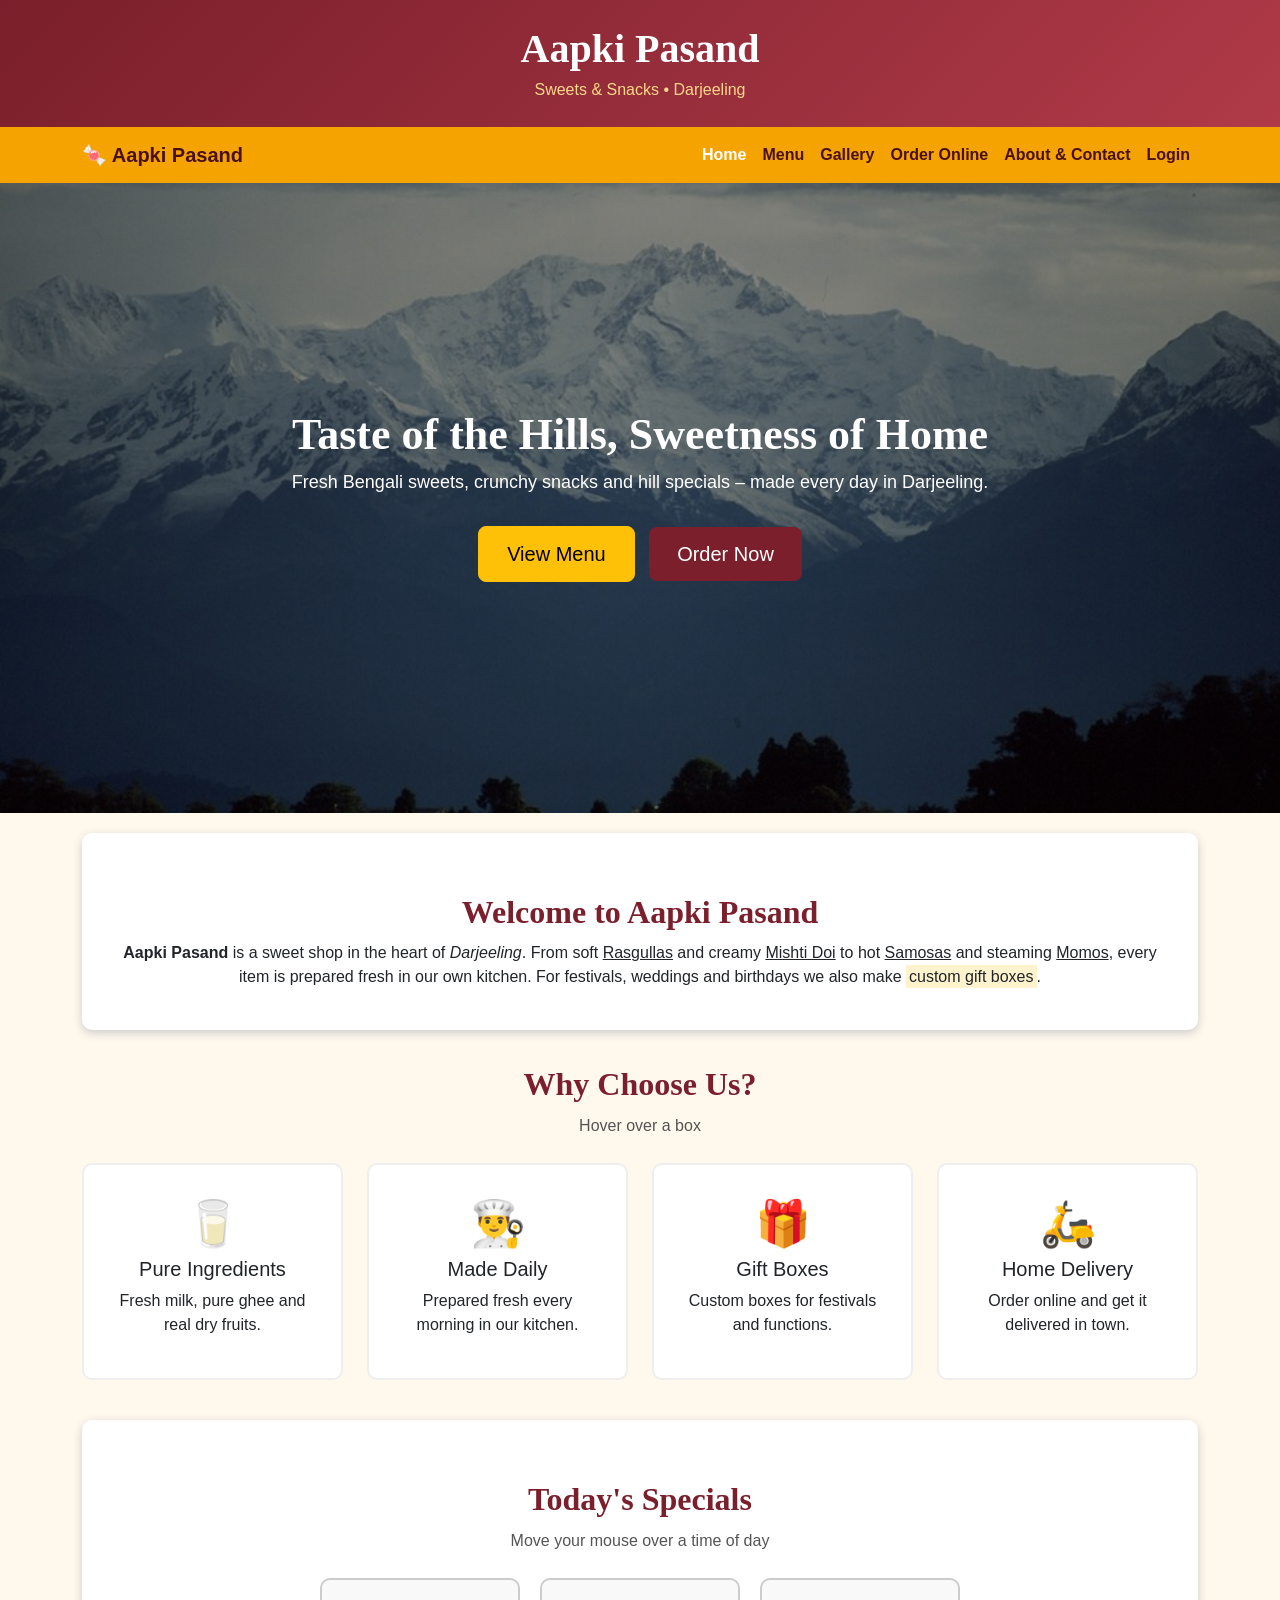
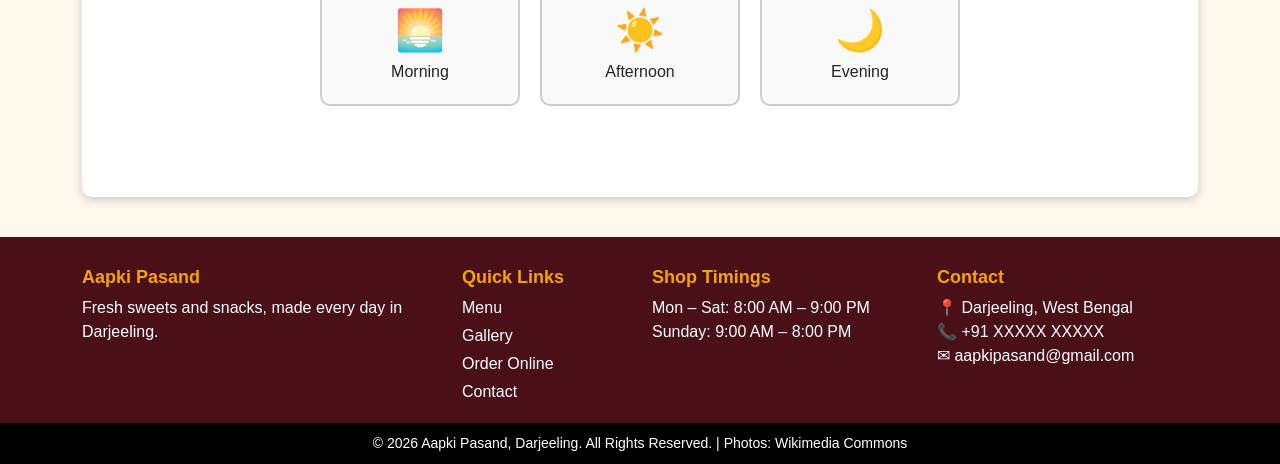
<file: index.html>
<!DOCTYPE html>
<html lang="en">
<head>
    <meta charset="UTF-8">
    <meta name="viewport" content="width=device-width, initial-scale=1.0">
    <title>Aapki Pasand - Sweets of Darjeeling</title>

    <!-- Bootstrap CSS CDN -->
    <link href="https://cdn.jsdelivr.net/npm/bootstrap@5.3.3/dist/css/bootstrap.min.css" rel="stylesheet">
    <!-- Our common stylesheet -->
    <link href="style.css" rel="stylesheet">

    <style>
        .banner {
            height: 70vh;
            background-color: #7a1f2b;
            background-image: linear-gradient(rgba(0, 0, 0, 0.5), rgba(0, 0, 0, 0.5)), url("images/banner.jpg");
            background-size: cover;
            background-position: center;
            display: flex;
            flex-direction: column;
            justify-content: center;
            align-items: center;
            text-align: center;
            color: white;
            padding: 20px;
        }

        .banner h2 {
            font-family: Georgia, serif;
            font-size: 44px;
            font-weight: bold;
        }

        .banner p {
            font-size: 18px;
            margin-bottom: 25px;
        }

        .banner .btn {
            margin: 5px;
            padding: 12px 28px;
        }

        .feature {
            background-color: white;
            border: 2px solid #eee;
            border-radius: 10px;
            padding: 25px;
            text-align: center;
            margin-bottom: 20px;
        }

        .feature:hover {
            border-color: #f4a300;
            background-color: #fff3d6;
        }

        .feature .icon {
            font-size: 45px;
        }

        .special-container {
            display: flex;
            justify-content: center;
            gap: 20px;
        }

        .special-panel {
            width: 200px;
            padding: 20px;
            border: 2px solid #ccc;
            border-radius: 10px;
            text-align: center;
            cursor: pointer;
            background-color: #f9f9f9;
        }

        .special-panel .icon {
            font-size: 40px;
        }

        #specialMessage {
            text-align: center;
            font-size: 20px;
            font-weight: bold;
            margin-top: 20px;
            height: 30px;
        }
    </style>
</head>
<body>

    <!-- Header -->
    <header>
        <h1>Aapki Pasand</h1>
        <p>Sweets &amp; Snacks &bull; Darjeeling</p>
    </header>

    <!-- Bootstrap Navigation Bar -->
    <nav class="navbar navbar-expand-lg navbar-light navbar-custom">
        <div class="container">
            <a class="navbar-brand" href="index.html">🍬 Aapki Pasand</a>
            <button class="navbar-toggler" type="button"
                    data-bs-toggle="collapse"
                    data-bs-target="#navbarNav">
                <span class="navbar-toggler-icon"></span>
            </button>
            <div class="collapse navbar-collapse" id="navbarNav">
                <ul class="navbar-nav ms-auto">
                    <li class="nav-item"><a class="nav-link active" href="index.html">Home</a></li>
                    <li class="nav-item"><a class="nav-link" href="menu.html">Menu</a></li>
                    <li class="nav-item"><a class="nav-link" href="gallery.html">Gallery</a></li>
                    <li class="nav-item"><a class="nav-link" href="order.html">Order Online</a></li>
                    <li class="nav-item"><a class="nav-link" href="about.html">About &amp; Contact</a></li>
                    <li class="nav-item"><a class="nav-link" href="login.html">Login</a></li>
                </ul>
            </div>
        </div>
    </nav>

    <!-- Banner -->
    <div class="banner">
        <h2>Taste of the Hills, Sweetness of Home</h2>
        <p>Fresh Bengali sweets, crunchy snacks and hill specials &ndash; made every day in Darjeeling.</p>
        <div>
            <a href="menu.html" class="btn btn-warning btn-lg">View Menu</a>
            <a href="order.html" class="btn btn-shop btn-lg">Order Now</a>
        </div>
    </div>

    <main class="container">

        <!-- Welcome -->
        <div class="box">
            <h2 class="section-title">Welcome to Aapki Pasand</h2>
            <p class="text-center">
                <b>Aapki Pasand</b> is a sweet shop in the heart of <i>Darjeeling</i>.
                From soft <u>Rasgullas</u> and creamy <u>Mishti Doi</u> to hot <u>Samosas</u> and steaming <u>Momos</u>,
                every item is prepared fresh in our own kitchen.
                For festivals, weddings and birthdays we also make <mark>custom gift boxes</mark>.
            </p>
        </div>

        <!-- Why choose us (Bootstrap grid) -->
        <h2 class="section-title">Why Choose Us?</h2>
        <p class="sub-title">Hover over a box</p>
        <div class="row">
            <div class="col-md-3 col-sm-6">
                <div class="feature">
                    <div class="icon">🥛</div>
                    <h5>Pure Ingredients</h5>
                    <p>Fresh milk, pure ghee and real dry fruits.</p>
                </div>
            </div>
            <div class="col-md-3 col-sm-6">
                <div class="feature">
                    <div class="icon">👨‍🍳</div>
                    <h5>Made Daily</h5>
                    <p>Prepared fresh every morning in our kitchen.</p>
                </div>
            </div>
            <div class="col-md-3 col-sm-6">
                <div class="feature">
                    <div class="icon">🎁</div>
                    <h5>Gift Boxes</h5>
                    <p>Custom boxes for festivals and functions.</p>
                </div>
            </div>
            <div class="col-md-3 col-sm-6">
                <div class="feature">
                    <div class="icon">🛵</div>
                    <h5>Home Delivery</h5>
                    <p>Order online and get it delivered in town.</p>
                </div>
            </div>
        </div>

        <!-- Today's specials (JavaScript mouse events) -->
        <div class="box">
            <h2 class="section-title">Today's Specials</h2>
            <p class="sub-title">Move your mouse over a time of day</p>

            <div class="special-container">
                <div id="morning" class="special-panel">
                    <div class="icon">🌅</div>
                    <div>Morning</div>
                </div>
                <div id="afternoon" class="special-panel">
                    <div class="icon">☀️</div>
                    <div>Afternoon</div>
                </div>
                <div id="evening" class="special-panel">
                    <div class="icon">🌙</div>
                    <div>Evening</div>
                </div>
            </div>

            <p id="specialMessage"></p>
        </div>

    </main>

    <!-- Footer (Bootstrap grid) -->
    <footer class="site-footer">
        <div class="container">
            <div class="row">
                <div class="col-md-4">
                    <h4>Aapki Pasand</h4>
                    <p>Fresh sweets and snacks, made every day in Darjeeling.</p>
                </div>
                <div class="col-md-2">
                    <h4>Quick Links</h4>
                    <a href="menu.html">Menu</a>
                    <a href="gallery.html">Gallery</a>
                    <a href="order.html">Order Online</a>
                    <a href="about.html">Contact</a>
                </div>
                <div class="col-md-3">
                    <h4>Shop Timings</h4>
                    <p>Mon &ndash; Sat: 8:00 AM &ndash; 9:00 PM<br>Sunday: 9:00 AM &ndash; 8:00 PM</p>
                </div>
                <div class="col-md-3">
                    <h4>Contact</h4>
                    <p>📍 Darjeeling, West Bengal<br>📞 +91 XXXXX XXXXX<br>✉ aapkipasand@gmail.com</p>
                </div>
            </div>
        </div>
    </footer>
    <div class="copyright">&copy; 2026 Aapki Pasand, Darjeeling. All Rights Reserved. | Photos: Wikimedia Commons</div>

    <script>
        const morning = document.getElementById("morning");
        const afternoon = document.getElementById("afternoon");
        const evening = document.getElementById("evening");
        const specialMessage = document.getElementById("specialMessage");

        morning.addEventListener("mouseover", function () {
            morning.style.backgroundColor = "lightyellow";
            morning.style.borderColor = "orange";
            specialMessage.innerHTML = "Hot Jalebi and Kachori with a cup of Darjeeling Tea!";
            specialMessage.style.color = "orange";
        });

        morning.addEventListener("mouseout", function () {
            morning.style.backgroundColor = "#f9f9f9";
            morning.style.borderColor = "#ccc";
            specialMessage.innerHTML = "";
        });

        afternoon.addEventListener("mouseover", function () {
            afternoon.style.backgroundColor = "#ffe0e0";
            afternoon.style.borderColor = "#b03a48";
            specialMessage.innerHTML = "Steaming Veg Momos and crispy Samosas!";
            specialMessage.style.color = "#b03a48";
        });

        afternoon.addEventListener("mouseout", function () {
            afternoon.style.backgroundColor = "#f9f9f9";
            afternoon.style.borderColor = "#ccc";
            specialMessage.innerHTML = "";
        });

        evening.addEventListener("mouseover", function () {
            evening.style.backgroundColor = "lavender";
            evening.style.borderColor = "purple";
            specialMessage.innerHTML = "Chilled Rasgulla and Mishti Doi after dinner!";
            specialMessage.style.color = "purple";
        });

        evening.addEventListener("mouseout", function () {
            evening.style.backgroundColor = "#f9f9f9";
            evening.style.borderColor = "#ccc";
            specialMessage.innerHTML = "";
        });
    </script>

    <!-- Bootstrap JavaScript CDN -->
    <script src="https://cdn.jsdelivr.net/npm/bootstrap@5.3.3/dist/js/bootstrap.bundle.min.js"></script>

</body>
</html>
</file>
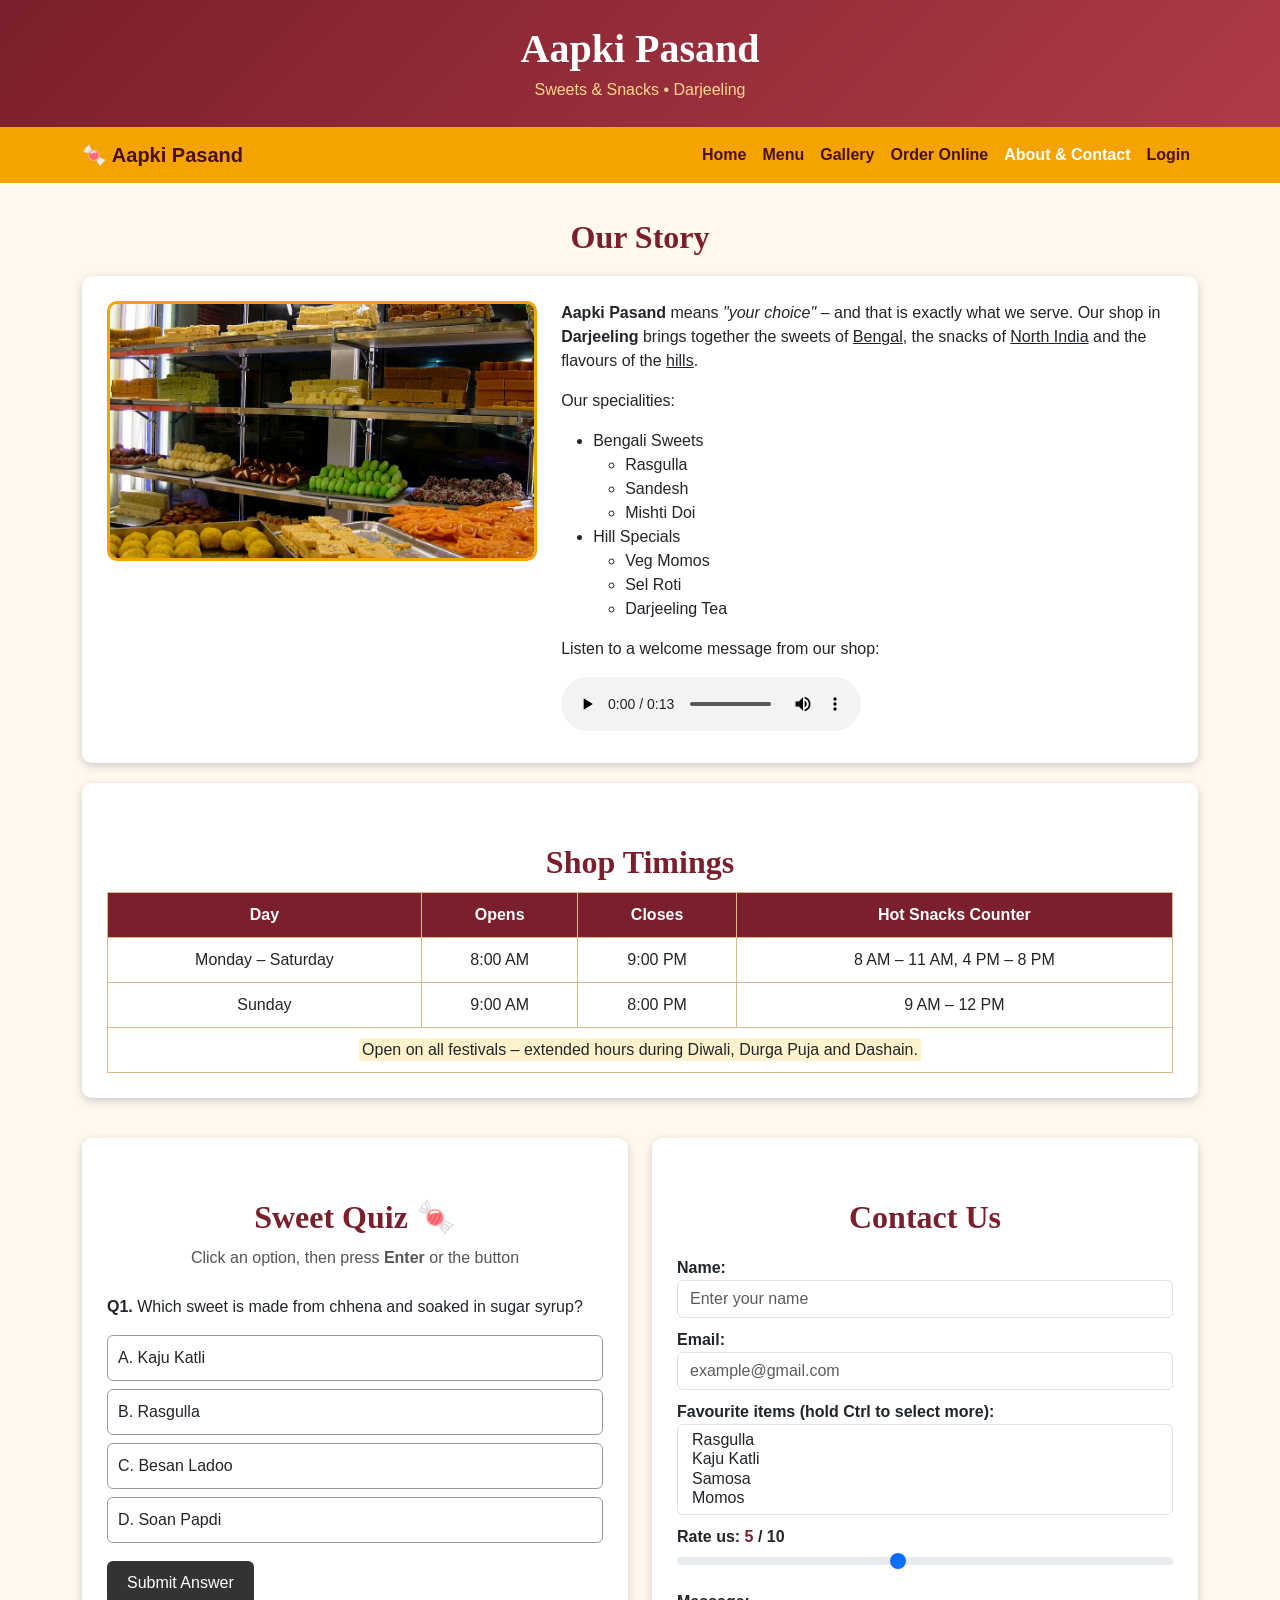
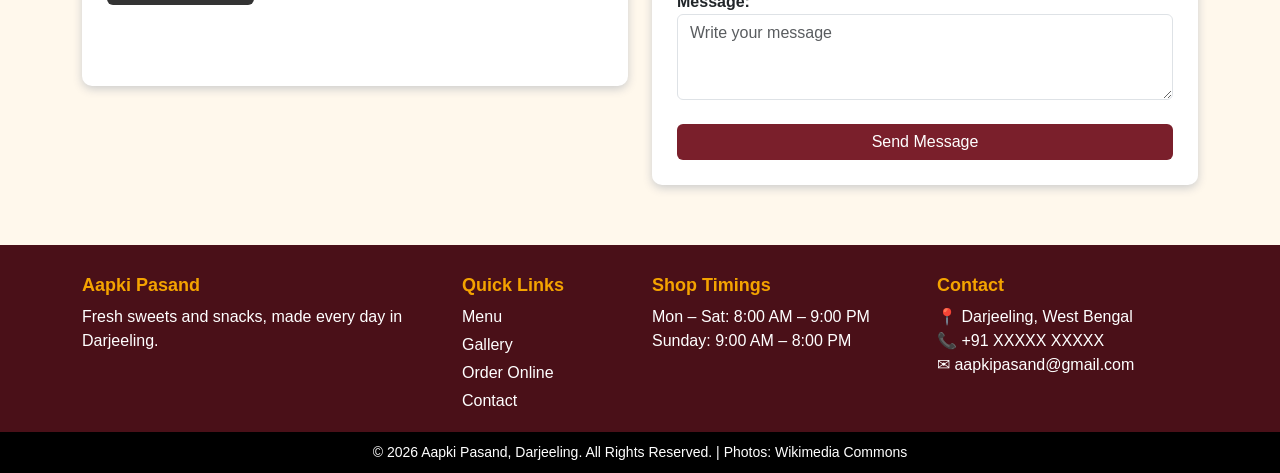
<file: about.html>
<!DOCTYPE html>
<html lang="en">
<head>
    <meta charset="UTF-8">
    <meta name="viewport" content="width=device-width, initial-scale=1.0">
    <title>Aapki Pasand - About &amp; Contact</title>

    <!-- Bootstrap CSS CDN -->
    <link href="https://cdn.jsdelivr.net/npm/bootstrap@5.3.3/dist/css/bootstrap.min.css" rel="stylesheet">
    <link href="style.css" rel="stylesheet">

    <style>
        .story-img {
            width: 100%;
            height: 260px;
            object-fit: cover;
            border-radius: 10px;
            border: 3px solid #f4a300;
            background-color: #f3e2c7;
        }

        /* Quiz */
        .option {
            padding: 10px;
            margin: 8px 0;
            border: 1px solid #999;
            border-radius: 6px;
            cursor: pointer;
            background-color: white;
        }

        .option:hover {
            border-color: #f4a300;
        }

        .option.selected {
            background-color: lightblue;
        }

        #quizBtn {
            margin-top: 10px;
            padding: 10px 20px;
            border: none;
            border-radius: 6px;
            background-color: #333;
            color: white;
            cursor: pointer;
        }

        #quizMessage {
            margin-top: 15px;
            font-weight: bold;
            height: 25px;
        }

        /* Contact form */
        label {
            font-weight: bold;
            margin-top: 10px;
        }

        #ratingValue {
            font-weight: bold;
            color: #7a1f2b;
        }
    </style>
</head>
<body>

    <header>
        <h1>Aapki Pasand</h1>
        <p>Sweets &amp; Snacks &bull; Darjeeling</p>
    </header>

    <nav class="navbar navbar-expand-lg navbar-light navbar-custom">
        <div class="container">
            <a class="navbar-brand" href="index.html">🍬 Aapki Pasand</a>
            <button class="navbar-toggler" type="button"
                    data-bs-toggle="collapse"
                    data-bs-target="#navbarNav">
                <span class="navbar-toggler-icon"></span>
            </button>
            <div class="collapse navbar-collapse" id="navbarNav">
                <ul class="navbar-nav ms-auto">
                    <li class="nav-item"><a class="nav-link" href="index.html">Home</a></li>
                    <li class="nav-item"><a class="nav-link" href="menu.html">Menu</a></li>
                    <li class="nav-item"><a class="nav-link" href="gallery.html">Gallery</a></li>
                    <li class="nav-item"><a class="nav-link" href="order.html">Order Online</a></li>
                    <li class="nav-item"><a class="nav-link active" href="about.html">About &amp; Contact</a></li>
                    <li class="nav-item"><a class="nav-link" href="login.html">Login</a></li>
                </ul>
            </div>
        </div>
    </nav>

    <main class="container">

        <!-- Our story (Bootstrap grid: image + text) -->
        <h2 class="section-title">Our Story</h2>
        <div class="box">
            <div class="row">
                <div class="col-md-5">
                    <img class="story-img" src="images/shop.jpg" alt="Aapki Pasand shop">
                </div>
                <div class="col-md-7">
                    <p>
                        <b>Aapki Pasand</b> means <i>"your choice"</i> &ndash; and that is exactly what we serve.
                        Our shop in <b>Darjeeling</b> brings together the sweets of <u>Bengal</u>,
                        the snacks of <u>North India</u> and the flavours of the <u>hills</u>.
                    </p>
                    <p>Our specialities:</p>
                    <ul>
                        <li>Bengali Sweets
                            <ul>
                                <li>Rasgulla</li>
                                <li>Sandesh</li>
                                <li>Mishti Doi</li>
                            </ul>
                        </li>
                        <li>Hill Specials
                            <ul>
                                <li>Veg Momos</li>
                                <li>Sel Roti</li>
                                <li>Darjeeling Tea</li>
                            </ul>
                        </li>
                    </ul>
                    <p>Listen to a welcome message from our shop:</p>
                    <audio controls>
                        <source src="images/welcome.mp3" type="audio/mpeg">
                        Your browser does not support the audio element.
                    </audio>
                </div>
            </div>
        </div>

        <!-- Timings table -->
        <div class="box">
            <h2 class="section-title">Shop Timings</h2>
            <table class="shop-table">
                <tr>
                    <th>Day</th>
                    <th>Opens</th>
                    <th>Closes</th>
                    <th>Hot Snacks Counter</th>
                </tr>
                <tr>
                    <td>Monday &ndash; Saturday</td>
                    <td>8:00 AM</td>
                    <td>9:00 PM</td>
                    <td>8 AM &ndash; 11 AM, 4 PM &ndash; 8 PM</td>
                </tr>
                <tr>
                    <td>Sunday</td>
                    <td>9:00 AM</td>
                    <td>8:00 PM</td>
                    <td>9 AM &ndash; 12 PM</td>
                </tr>
                <tr>
                    <td colspan="4"><mark>Open on all festivals &ndash; extended hours during Diwali, Durga Puja and Dashain.</mark></td>
                </tr>
            </table>
        </div>

        <div class="row">

            <!-- Sweet Quiz (click + keyboard + mouseover events) -->
            <div class="col-md-6">
                <div class="box">
                    <h2 class="section-title">Sweet Quiz 🍬</h2>
                    <p class="sub-title">Click an option, then press <b>Enter</b> or the button</p>

                    <p id="questionText"></p>
                    <div class="option"></div>
                    <div class="option"></div>
                    <div class="option"></div>
                    <div class="option"></div>

                    <button id="quizBtn">Submit Answer</button>
                    <p id="quizMessage"></p>
                </div>
            </div>

            <!-- Contact / feedback form (Bootstrap form-control + validation) -->
            <div class="col-md-6">
                <div class="box">
                    <h2 class="section-title">Contact Us</h2>

                    <form onsubmit="return sendFeedback()">
                        <label for="cname">Name:</label>
                        <input type="text" id="cname" class="form-control" placeholder="Enter your name">
                        <div id="cnameError" class="error"></div>

                        <label for="cemail">Email:</label>
                        <input type="email" id="cemail" class="form-control" placeholder="example@gmail.com">
                        <div id="cemailError" class="error"></div>

                        <label for="favourites">Favourite items (hold Ctrl to select more):</label>
                        <select id="favourites" class="form-select" multiple size="4">
                            <option value="Rasgulla">Rasgulla</option>
                            <option value="Kaju Katli">Kaju Katli</option>
                            <option value="Samosa">Samosa</option>
                            <option value="Momos">Momos</option>
                        </select>

                        <label for="rating">Rate us: <span id="ratingValue">5</span> / 10</label>
                        <input type="range" id="rating" class="form-range" min="1" max="10" value="5">

                        <label for="message">Message:</label>
                        <textarea id="message" class="form-control" rows="3" placeholder="Write your message"></textarea>
                        <div id="messageError" class="error"></div>

                        <br>
                        <button type="submit" class="btn btn-shop w-100">Send Message</button>
                    </form>

                    <div id="feedbackOutput"></div>
                </div>
            </div>

        </div>

    </main>

    <footer class="site-footer">
        <div class="container">
            <div class="row">
                <div class="col-md-4">
                    <h4>Aapki Pasand</h4>
                    <p>Fresh sweets and snacks, made every day in Darjeeling.</p>
                </div>
                <div class="col-md-2">
                    <h4>Quick Links</h4>
                    <a href="menu.html">Menu</a>
                    <a href="gallery.html">Gallery</a>
                    <a href="order.html">Order Online</a>
                    <a href="about.html">Contact</a>
                </div>
                <div class="col-md-3">
                    <h4>Shop Timings</h4>
                    <p>Mon &ndash; Sat: 8:00 AM &ndash; 9:00 PM<br>Sunday: 9:00 AM &ndash; 8:00 PM</p>
                </div>
                <div class="col-md-3">
                    <h4>Contact</h4>
                    <p>📍 Darjeeling, West Bengal<br>📞 +91 XXXXX XXXXX<br>✉ aapkipasand@gmail.com</p>
                </div>
            </div>
        </div>
    </footer>
    <div class="copyright">&copy; 2026 Aapki Pasand, Darjeeling. All Rights Reserved. | Photos: Wikimedia Commons</div>

    <script>
        /* ---------- Sweet Quiz ---------- */
        const questions = [
            {
                question: "Which sweet is made from chhena and soaked in sugar syrup?",
                options: ["A. Kaju Katli", "B. Rasgulla", "C. Besan Ladoo", "D. Soan Papdi"],
                answer: "B. Rasgulla"
            },
            {
                question: "Darjeeling is famous all over the world for its...",
                options: ["A. Coffee", "B. Tea", "C. Cotton", "D. Spices"],
                answer: "B. Tea"
            },
            {
                question: "Which hill special is a steamed dumpling?",
                options: ["A. Momos", "B. Jalebi", "C. Samosa", "D. Sel Roti"],
                answer: "A. Momos"
            }
        ];

        let currentQuestion = 0;
        let score = 0;
        let selectedAnswer = "";
        let answered = false;

        const questionText = document.getElementById("questionText");
        const options = document.querySelectorAll(".option");
        const quizBtn = document.getElementById("quizBtn");
        const quizMessage = document.getElementById("quizMessage");

        function showQuestion() {
            questionText.innerHTML = "<b>Q" + (currentQuestion + 1) + ".</b> " + questions[currentQuestion].question;
            for (let i = 0; i < options.length; i++) {
                options[i].innerHTML = questions[currentQuestion].options[i];
                options[i].classList.remove("selected");
            }
            selectedAnswer = "";
            answered = false;
            quizBtn.innerHTML = "Submit Answer";
            quizMessage.innerHTML = "";
        }

        // Click to select an option
        options.forEach(function (option) {
            option.addEventListener("click", function () {
                if (answered) {
                    return;
                }
                options.forEach(function (item) {
                    item.classList.remove("selected");
                });
                this.classList.add("selected");
                selectedAnswer = this.innerHTML;
            });
        });

        function submitAnswer() {
            // Quiz finished -> restart
            if (currentQuestion >= questions.length) {
                currentQuestion = 0;
                score = 0;
                showQuestion();
                return;
            }

            // Already answered -> go to next question
            if (answered) {
                currentQuestion++;
                if (currentQuestion < questions.length) {
                    showQuestion();
                }
                else {
                    questionText.innerHTML = "Quiz complete!";
                    options.forEach(function (option) {
                        option.innerHTML = "";
                        option.classList.remove("selected");
                    });
                    quizMessage.innerHTML = "Your score: " + score + " / " + questions.length;
                    quizMessage.style.color = "#7a1f2b";
                    quizBtn.innerHTML = "Play Again";
                }
                return;
            }

            if (selectedAnswer == "") {
                quizMessage.innerHTML = "Please select an answer first";
                quizMessage.style.color = "red";
                return;
            }

            answered = true;
            if (selectedAnswer == questions[currentQuestion].answer) {
                score++;
                quizMessage.innerHTML = "Correct! 🎉";
                quizMessage.style.color = "green";
            }
            else {
                quizMessage.innerHTML = "Wrong! Correct answer: " + questions[currentQuestion].answer;
                quizMessage.style.color = "red";
            }
            quizBtn.innerHTML = "Next";
        }

        quizBtn.addEventListener("click", submitAnswer);

        // Enter key submits the quiz (only when not typing in the contact form)
        document.addEventListener("keydown", function (event) {
            let typing = (event.target.tagName == "INPUT" || event.target.tagName == "TEXTAREA");
            if (event.key == "Enter" && !typing) {
                submitAnswer();
            }
        });

        // Mouse-over effect on the quiz button
        quizBtn.addEventListener("mouseover", function () {
            quizBtn.style.backgroundColor = "#7a1f2b";
        });
        quizBtn.addEventListener("mouseout", function () {
            quizBtn.style.backgroundColor = "#333";
        });

        showQuestion();

        /* ---------- Contact form ---------- */
        const rating = document.getElementById("rating");
        const ratingValue = document.getElementById("ratingValue");

        // Show the slider value as it changes
        rating.addEventListener("mousemove", function () {
            ratingValue.innerHTML = rating.value;
        });
        rating.addEventListener("click", function () {
            ratingValue.innerHTML = rating.value;
        });
        rating.addEventListener("keyup", function () {
            ratingValue.innerHTML = rating.value;
        });

        function sendFeedback() {
            let name = document.getElementById("cname").value;
            let email = document.getElementById("cemail").value;
            let message = document.getElementById("message").value;
            let favourites = document.getElementById("favourites");

            let namePattern = /^[A-Za-z ]+$/;
            let emailPattern = /^[^\s@]+@[^\s@]+\.[^\s@]+$/;
            let valid = true;

            document.getElementById("cnameError").innerHTML = "";
            document.getElementById("cemailError").innerHTML = "";
            document.getElementById("messageError").innerHTML = "";
            document.getElementById("feedbackOutput").innerHTML = "";

            if (!namePattern.test(name)) {
                document.getElementById("cnameError").innerHTML = "Enter a valid name (alphabets only)";
                valid = false;
            }
            if (!emailPattern.test(email)) {
                document.getElementById("cemailError").innerHTML = "Enter a valid email ID";
                valid = false;
            }
            if (message.length < 10) {
                document.getElementById("messageError").innerHTML = "Message should be at least 10 characters";
                valid = false;
            }
            if (valid == false) {
                return false;
            }

            let selectedFavourites = [];
            for (let i = 0; i < favourites.options.length; i++) {
                if (favourites.options[i].selected) {
                    selectedFavourites.push(favourites.options[i].value);
                }
            }

            document.getElementById("feedbackOutput").innerHTML =
                "<br><p class='success'>Thank you, " + name + "! We will reply soon.</p>" +
                "Rating: " + rating.value + " / 10<br>" +
                "Favourites: " + (selectedFavourites.length > 0 ? selectedFavourites.join(", ") : "None selected");

            return false;
        }
    </script>

    <script src="https://cdn.jsdelivr.net/npm/bootstrap@5.3.3/dist/js/bootstrap.bundle.min.js"></script>

</body>
</html>
</file>
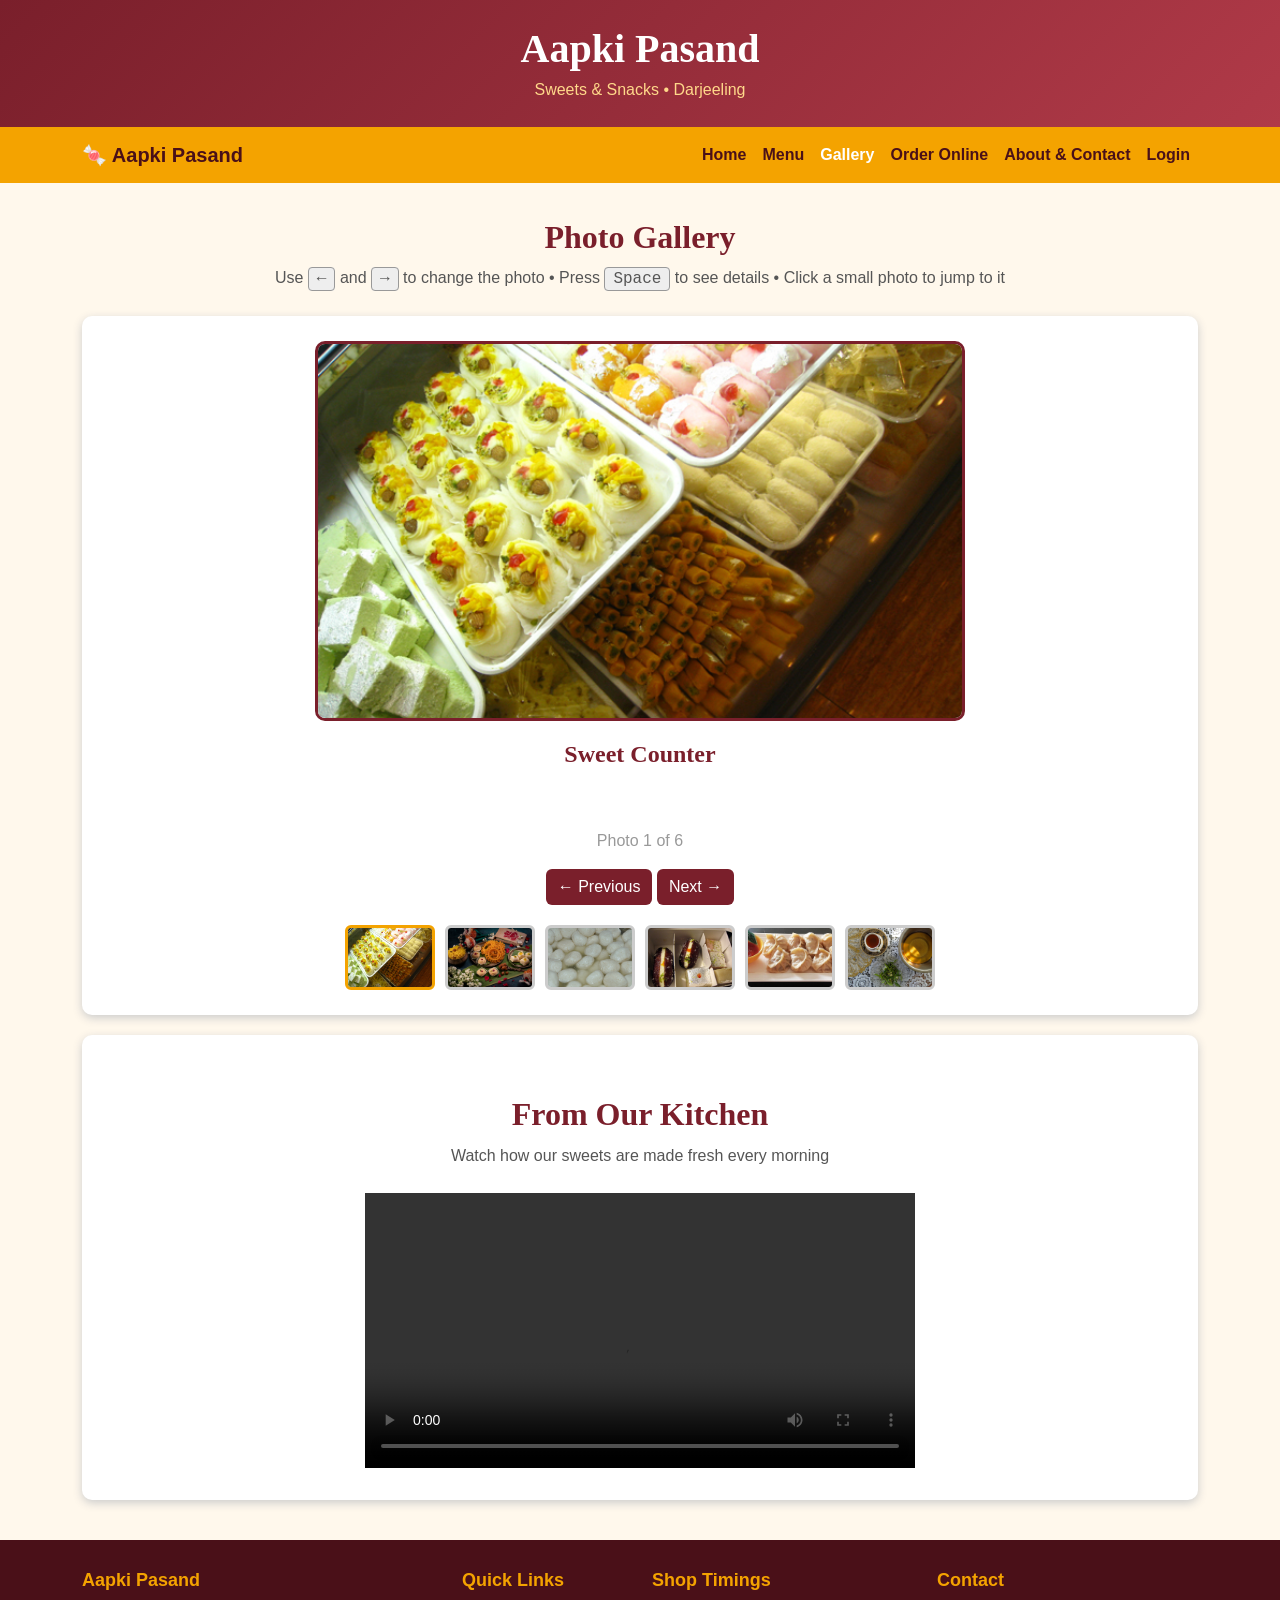
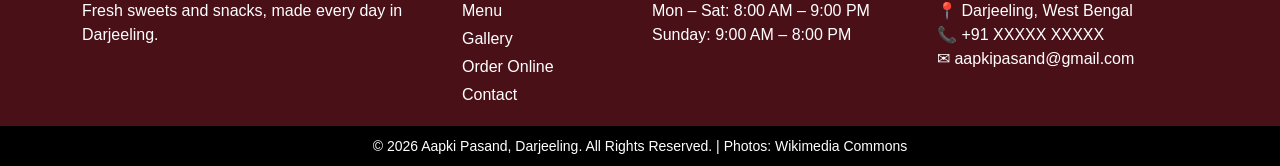
<file: gallery.html>
<!DOCTYPE html>
<html lang="en">
<head>
    <meta charset="UTF-8">
    <meta name="viewport" content="width=device-width, initial-scale=1.0">
    <title>Aapki Pasand - Gallery</title>

    <!-- Bootstrap CSS CDN -->
    <link href="https://cdn.jsdelivr.net/npm/bootstrap@5.3.3/dist/css/bootstrap.min.css" rel="stylesheet">
    <link href="style.css" rel="stylesheet">

    <style>
        .viewer {
            text-align: center;
        }

        #mainImage {
            width: 100%;
            max-width: 650px;
            height: 380px;
            object-fit: cover;
            border: 3px solid #7a1f2b;
            border-radius: 10px;
            background-color: #f3e2c7;
        }

        #imageName {
            font-size: 24px;
            font-weight: bold;
            color: #7a1f2b;
            margin-top: 15px;
            font-family: Georgia, serif;
        }

        #imageInfo {
            font-size: 16px;
            color: #555;
            height: 25px;
        }

        #imageCount {
            color: #999;
        }

        .thumbs {
            display: flex;
            justify-content: center;
            gap: 10px;
            margin-top: 20px;
        }

        .thumb {
            width: 90px;
            height: 65px;
            object-fit: cover;
            border: 3px solid #ccc;
            border-radius: 6px;
            cursor: pointer;
            background-color: #f3e2c7;
        }

        .thumb.selected {
            border-color: #f4a300;
        }

        .key {
            border: 1px solid #999;
            border-radius: 4px;
            padding: 2px 8px;
            background-color: #eee;
            font-family: monospace;
        }
    </style>
</head>
<body>

    <header>
        <h1>Aapki Pasand</h1>
        <p>Sweets &amp; Snacks &bull; Darjeeling</p>
    </header>

    <nav class="navbar navbar-expand-lg navbar-light navbar-custom">
        <div class="container">
            <a class="navbar-brand" href="index.html">🍬 Aapki Pasand</a>
            <button class="navbar-toggler" type="button"
                    data-bs-toggle="collapse"
                    data-bs-target="#navbarNav">
                <span class="navbar-toggler-icon"></span>
            </button>
            <div class="collapse navbar-collapse" id="navbarNav">
                <ul class="navbar-nav ms-auto">
                    <li class="nav-item"><a class="nav-link" href="index.html">Home</a></li>
                    <li class="nav-item"><a class="nav-link" href="menu.html">Menu</a></li>
                    <li class="nav-item"><a class="nav-link active" href="gallery.html">Gallery</a></li>
                    <li class="nav-item"><a class="nav-link" href="order.html">Order Online</a></li>
                    <li class="nav-item"><a class="nav-link" href="about.html">About &amp; Contact</a></li>
                    <li class="nav-item"><a class="nav-link" href="login.html">Login</a></li>
                </ul>
            </div>
        </div>
    </nav>

    <main class="container">

        <h2 class="section-title">Photo Gallery</h2>
        <p class="sub-title">
            Use <span class="key">&larr;</span> and <span class="key">&rarr;</span> to change the photo &bull;
            Press <span class="key">Space</span> to see details &bull;
            Click a small photo to jump to it
        </p>

        <!-- Image viewer (keyboard + click events) -->
        <div class="box viewer">
            <img id="mainImage" src="images/gallery1.jpg" alt="Aapki Pasand Gallery">
            <p id="imageName">Sweet Counter</p>
            <p id="imageInfo"></p>
            <p id="imageCount">Photo 1 of 6</p>

            <button class="btn btn-shop" id="prevBtn">&larr; Previous</button>
            <button class="btn btn-shop" id="nextBtn">Next &rarr;</button>

            <div class="thumbs">
                <img class="thumb selected" src="images/gallery1.jpg" alt="Sweet Counter">
                <img class="thumb" src="images/gallery2.jpg" alt="Bengali Sweet Platter">
                <img class="thumb" src="images/gallery3.jpg" alt="Rasgulla Platter">
                <img class="thumb" src="images/gallery4.jpg" alt="Festive Boxes">
                <img class="thumb" src="images/gallery5.jpg" alt="Hot Momos">
                <img class="thumb" src="images/gallery6.jpg" alt="Darjeeling Tea">
            </div>
        </div>

        <!-- Video section -->
        <div class="box text-center">
            <h2 class="section-title">From Our Kitchen</h2>
            <p class="sub-title">Watch how our sweets are made fresh every morning</p>
            <video width="550" controls>
                <source src="images/kitchen.mp4" type="video/mp4">
                Your browser does not support the video element.
            </video>
        </div>

    </main>

    <footer class="site-footer">
        <div class="container">
            <div class="row">
                <div class="col-md-4">
                    <h4>Aapki Pasand</h4>
                    <p>Fresh sweets and snacks, made every day in Darjeeling.</p>
                </div>
                <div class="col-md-2">
                    <h4>Quick Links</h4>
                    <a href="menu.html">Menu</a>
                    <a href="gallery.html">Gallery</a>
                    <a href="order.html">Order Online</a>
                    <a href="about.html">Contact</a>
                </div>
                <div class="col-md-3">
                    <h4>Shop Timings</h4>
                    <p>Mon &ndash; Sat: 8:00 AM &ndash; 9:00 PM<br>Sunday: 9:00 AM &ndash; 8:00 PM</p>
                </div>
                <div class="col-md-3">
                    <h4>Contact</h4>
                    <p>📍 Darjeeling, West Bengal<br>📞 +91 XXXXX XXXXX<br>✉ aapkipasand@gmail.com</p>
                </div>
            </div>
        </div>
    </footer>
    <div class="copyright">&copy; 2026 Aapki Pasand, Darjeeling. All Rights Reserved. | Photos: Wikimedia Commons</div>

    <script>
        // Array of objects - one for each photo
        const photos = [
            { src: "images/gallery1.jpg", name: "Sweet Counter", info: "Fresh sweets arranged every morning." },
            { src: "images/gallery2.jpg", name: "Bengali Sweet Platter", info: "Rasgulla, Sandesh and more on one plate." },
            { src: "images/gallery3.jpg", name: "Rasgulla Platter", info: "Our best-selling Bengali sweet." },
            { src: "images/gallery4.jpg", name: "Festive Boxes", info: "Gift boxes ready for Diwali and Dashain." },
            { src: "images/gallery5.jpg", name: "Hot Momos", info: "Steamed fresh, served with spicy chutney." },
            { src: "images/gallery6.jpg", name: "Darjeeling Tea", info: "The famous tea of our hills, served hot." }
        ];

        let currentIndex = 0;

        const mainImage = document.getElementById("mainImage");
        const imageName = document.getElementById("imageName");
        const imageInfo = document.getElementById("imageInfo");
        const imageCount = document.getElementById("imageCount");
        const prevBtn = document.getElementById("prevBtn");
        const nextBtn = document.getElementById("nextBtn");
        const thumbs = document.querySelectorAll(".thumb");

        function showPhoto() {
            mainImage.src = photos[currentIndex].src;
            imageName.innerHTML = photos[currentIndex].name;
            imageInfo.innerHTML = "";
            imageCount.innerHTML = "Photo " + (currentIndex + 1) + " of " + photos.length;

            thumbs.forEach(function (thumb) {
                thumb.classList.remove("selected");
            });
            thumbs[currentIndex].classList.add("selected");
        }

        function nextPhoto() {
            currentIndex++;
            if (currentIndex >= photos.length) {
                currentIndex = 0;
            }
            showPhoto();
        }

        function previousPhoto() {
            currentIndex--;
            if (currentIndex < 0) {
                currentIndex = photos.length - 1;
            }
            showPhoto();
        }

        // Keyboard events
        document.addEventListener("keydown", function (event) {
            if (event.key == "ArrowRight") {
                nextPhoto();
            }
            else if (event.key == "ArrowLeft") {
                previousPhoto();
            }
            else if (event.code === "Space") {
                event.preventDefault();
                imageInfo.innerHTML = photos[currentIndex].info;
            }
        });

        // Click events on buttons
        nextBtn.addEventListener("click", nextPhoto);
        prevBtn.addEventListener("click", previousPhoto);

        // Click events on small photos
        for (let i = 0; i < thumbs.length; i++) {
            thumbs[i].addEventListener("click", function () {
                currentIndex = i;
                showPhoto();
            });
        }
    </script>

    <script src="https://cdn.jsdelivr.net/npm/bootstrap@5.3.3/dist/js/bootstrap.bundle.min.js"></script>

</body>
</html>
</file>
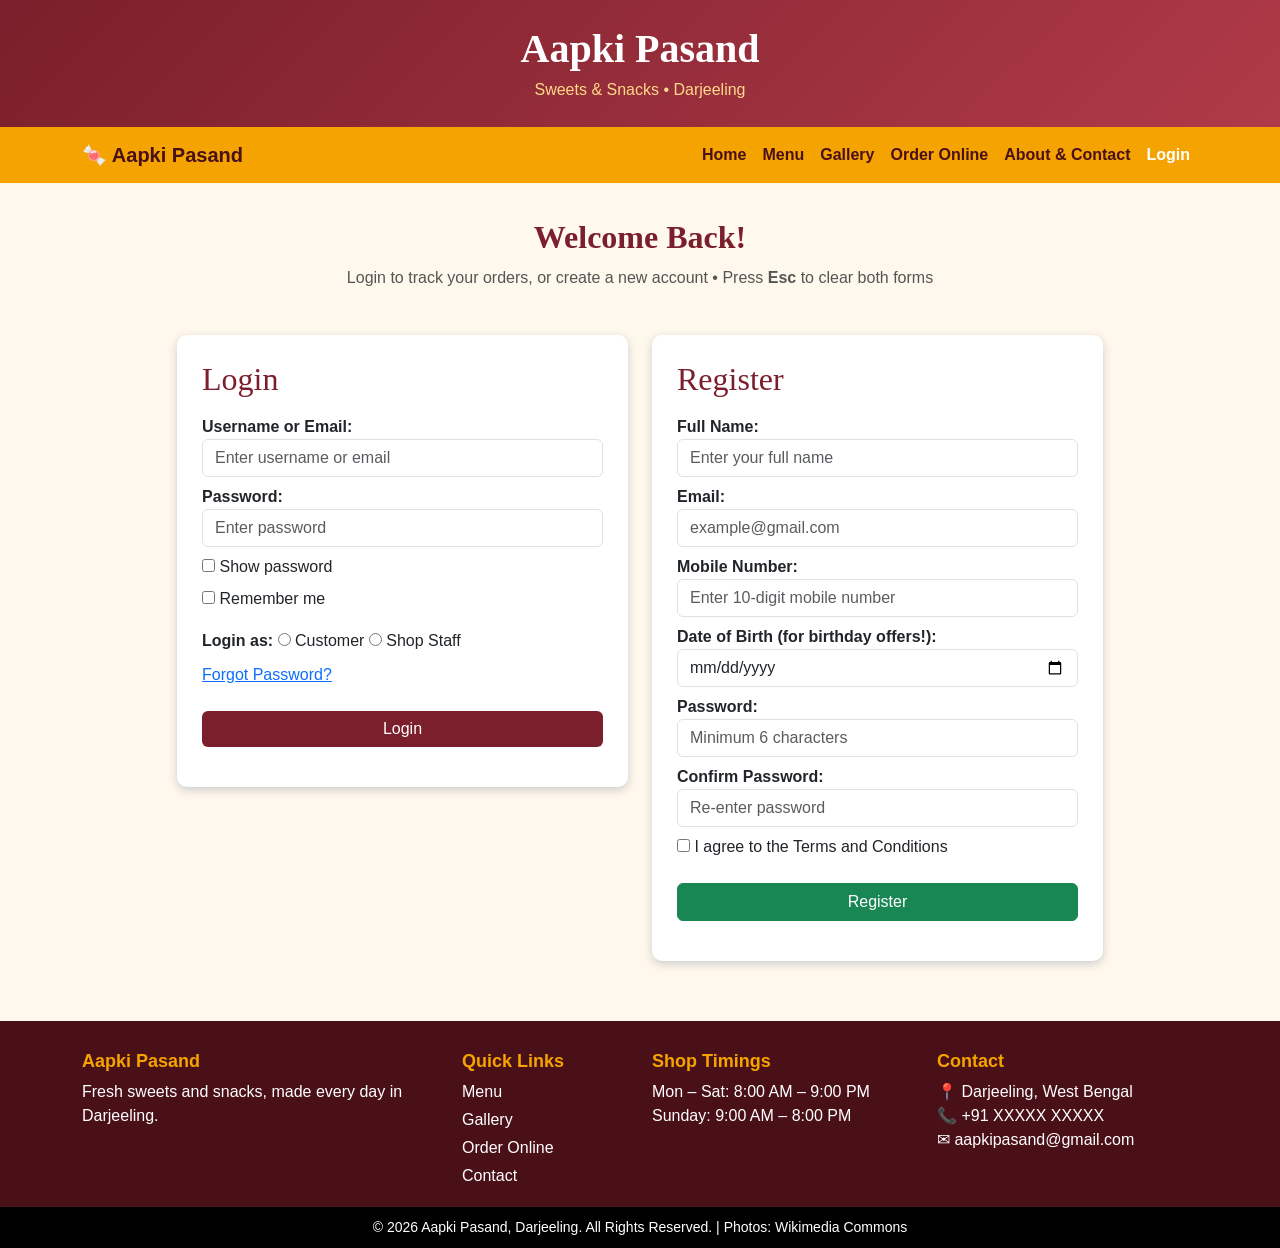
<file: login.html>
<!DOCTYPE html>
<html lang="en">
<head>
    <meta charset="UTF-8">
    <meta name="viewport" content="width=device-width, initial-scale=1.0">
    <title>Aapki Pasand - Login &amp; Register</title>

    <!-- Bootstrap CSS CDN -->
    <link href="https://cdn.jsdelivr.net/npm/bootstrap@5.3.3/dist/css/bootstrap.min.css" rel="stylesheet">
    <link href="style.css" rel="stylesheet">

    <style>
        .box h2 {
            color: #7a1f2b;
            font-family: Georgia, serif;
        }

        label {
            font-weight: bold;
            margin-top: 8px;
        }

        .check-label,
        .role label {
            font-weight: normal;
        }

        .role {
            margin: 10px 0;
        }

        #loginOutput,
        #registerOutput {
            margin-top: 15px;
        }
    </style>
</head>
<body>

    <header>
        <h1>Aapki Pasand</h1>
        <p>Sweets &amp; Snacks &bull; Darjeeling</p>
    </header>

    <nav class="navbar navbar-expand-lg navbar-light navbar-custom">
        <div class="container">
            <a class="navbar-brand" href="index.html">🍬 Aapki Pasand</a>
            <button class="navbar-toggler" type="button"
                    data-bs-toggle="collapse"
                    data-bs-target="#navbarNav">
                <span class="navbar-toggler-icon"></span>
            </button>
            <div class="collapse navbar-collapse" id="navbarNav">
                <ul class="navbar-nav ms-auto">
                    <li class="nav-item"><a class="nav-link" href="index.html">Home</a></li>
                    <li class="nav-item"><a class="nav-link" href="menu.html">Menu</a></li>
                    <li class="nav-item"><a class="nav-link" href="gallery.html">Gallery</a></li>
                    <li class="nav-item"><a class="nav-link" href="order.html">Order Online</a></li>
                    <li class="nav-item"><a class="nav-link" href="about.html">About &amp; Contact</a></li>
                    <li class="nav-item"><a class="nav-link active" href="login.html">Login</a></li>
                </ul>
            </div>
        </div>
    </nav>

    <main class="container">

        <h2 class="section-title">Welcome Back!</h2>
        <p class="sub-title">Login to track your orders, or create a new account &bull; Press <b>Esc</b> to clear both forms</p>

        <div class="row justify-content-center">

            <!-- Login -->
            <div class="col-md-5">
                <div class="box">
                    <h2>Login</h2>
                    <form id="loginForm" onsubmit="return login()">
                        <label for="username">Username or Email:</label>
                        <input type="text" id="username" class="form-control" placeholder="Enter username or email">
                        <div id="usernameError" class="error"></div>

                        <label for="password">Password:</label>
                        <input type="password" id="password" class="form-control" placeholder="Enter password">
                        <div id="passwordError" class="error"></div>

                        <input type="checkbox" id="showPassword">
                        <label for="showPassword" class="check-label">Show password</label>
                        <br>
                        <input type="checkbox" id="remember">
                        <label for="remember" class="check-label">Remember me</label>

                        <div class="role">
                            <b>Login as:</b>
                            <label><input type="radio" name="role" value="Customer"> Customer</label>
                            <label><input type="radio" name="role" value="Shop Staff"> Shop Staff</label>
                        </div>
                        <div id="roleError" class="error"></div>

                        <a href="#">Forgot Password?</a>
                        <br><br>
                        <button type="submit" class="btn btn-shop w-100">Login</button>
                    </form>
                    <div id="loginOutput"></div>
                </div>
            </div>

            <!-- Registration -->
            <div class="col-md-5">
                <div class="box">
                    <h2>Register</h2>
                    <form id="registerForm" onsubmit="return register()">
                        <label for="fullname">Full Name:</label>
                        <input type="text" id="fullname" class="form-control" placeholder="Enter your full name">
                        <div id="fullnameError" class="error"></div>

                        <label for="regEmail">Email:</label>
                        <input type="email" id="regEmail" class="form-control" placeholder="example@gmail.com">
                        <div id="regEmailError" class="error"></div>

                        <label for="regMobile">Mobile Number:</label>
                        <input type="tel" id="regMobile" class="form-control" placeholder="Enter 10-digit mobile number" maxlength="10">
                        <div id="regMobileError" class="error"></div>

                        <label for="dob">Date of Birth (for birthday offers!):</label>
                        <input type="date" id="dob" class="form-control">

                        <label for="regPassword">Password:</label>
                        <input type="password" id="regPassword" class="form-control" placeholder="Minimum 6 characters">
                        <div id="regPasswordError" class="error"></div>

                        <label for="confirm">Confirm Password:</label>
                        <input type="password" id="confirm" class="form-control" placeholder="Re-enter password">
                        <div id="confirmError" class="error"></div>

                        <input type="checkbox" id="terms">
                        <label for="terms" class="check-label">I agree to the Terms and Conditions</label>
                        <div id="termsError" class="error"></div>

                        <br>
                        <button type="submit" class="btn btn-success w-100">Register</button>
                    </form>
                    <div id="registerOutput"></div>
                </div>
            </div>

        </div>

    </main>

    <footer class="site-footer">
        <div class="container">
            <div class="row">
                <div class="col-md-4">
                    <h4>Aapki Pasand</h4>
                    <p>Fresh sweets and snacks, made every day in Darjeeling.</p>
                </div>
                <div class="col-md-2">
                    <h4>Quick Links</h4>
                    <a href="menu.html">Menu</a>
                    <a href="gallery.html">Gallery</a>
                    <a href="order.html">Order Online</a>
                    <a href="about.html">Contact</a>
                </div>
                <div class="col-md-3">
                    <h4>Shop Timings</h4>
                    <p>Mon &ndash; Sat: 8:00 AM &ndash; 9:00 PM<br>Sunday: 9:00 AM &ndash; 8:00 PM</p>
                </div>
                <div class="col-md-3">
                    <h4>Contact</h4>
                    <p>📍 Darjeeling, West Bengal<br>📞 +91 XXXXX XXXXX<br>✉ aapkipasand@gmail.com</p>
                </div>
            </div>
        </div>
    </footer>
    <div class="copyright">&copy; 2026 Aapki Pasand, Darjeeling. All Rights Reserved. | Photos: Wikimedia Commons</div>

    <script>
        const passwordInput = document.getElementById("password");
        const showPassword = document.getElementById("showPassword");

        // Click event: show / hide the password
        showPassword.addEventListener("click", function () {
            if (showPassword.checked) {
                passwordInput.type = "text";
            }
            else {
                passwordInput.type = "password";
            }
        });

        function login() {
            let username = document.getElementById("username").value;
            let password = passwordInput.value;
            let role = document.querySelector('input[name="role"]:checked');
            let remember = document.getElementById("remember").checked;
            let valid = true;

            document.getElementById("usernameError").innerHTML = "";
            document.getElementById("passwordError").innerHTML = "";
            document.getElementById("roleError").innerHTML = "";
            document.getElementById("loginOutput").innerHTML = "";

            if (username == "") {
                document.getElementById("usernameError").innerHTML = "Username or Email is required";
                valid = false;
            }
            if (password == "") {
                document.getElementById("passwordError").innerHTML = "Password is required";
                valid = false;
            }
            else if (password.length < 6) {
                document.getElementById("passwordError").innerHTML = "Password must be at least 6 characters";
                valid = false;
            }
            if (role == null) {
                document.getElementById("roleError").innerHTML = "Please select a role";
                valid = false;
            }
            if (valid == false) {
                return false;
            }

            document.getElementById("loginOutput").innerHTML =
                "<p class='success'>Login Successful! Welcome, " + username + "</p>" +
                "Role: " + role.value + "<br>" +
                "Remember Me: " + (remember ? "Yes" : "No");

            return false;
        }

        function register() {
            let fullname = document.getElementById("fullname").value;
            let email = document.getElementById("regEmail").value;
            let mobile = document.getElementById("regMobile").value;
            let password = document.getElementById("regPassword").value;
            let confirm = document.getElementById("confirm").value;
            let terms = document.getElementById("terms").checked;

            let namePattern = /^[A-Za-z ]+$/;
            let emailPattern = /^[^\s@]+@[^\s@]+\.[^\s@]+$/;
            let mobilePattern = /^[0-9]{10}$/;
            let valid = true;

            const errorIds = ["fullnameError", "regEmailError", "regMobileError", "regPasswordError", "confirmError", "termsError"];
            errorIds.forEach(function (id) {
                document.getElementById(id).innerHTML = "";
            });
            document.getElementById("registerOutput").innerHTML = "";

            if (fullname == "") {
                document.getElementById("fullnameError").innerHTML = "Full Name is required";
                valid = false;
            }
            else if (!namePattern.test(fullname)) {
                document.getElementById("fullnameError").innerHTML = "Name should contain only alphabets and spaces";
                valid = false;
            }
            if (!emailPattern.test(email)) {
                document.getElementById("regEmailError").innerHTML = "Enter a valid email ID";
                valid = false;
            }
            if (!mobilePattern.test(mobile)) {
                document.getElementById("regMobileError").innerHTML = "Enter a valid 10-digit mobile number";
                valid = false;
            }
            if (password.length < 6) {
                document.getElementById("regPasswordError").innerHTML = "Password must be at least 6 characters";
                valid = false;
            }
            if (confirm != password || confirm == "") {
                document.getElementById("confirmError").innerHTML = "Passwords do not match";
                valid = false;
            }
            if (!terms) {
                document.getElementById("termsError").innerHTML = "Please accept the Terms and Conditions";
                valid = false;
            }
            if (valid == false) {
                return false;
            }

            document.getElementById("registerOutput").innerHTML =
                "<p class='success'>Registration Successful! Welcome to Aapki Pasand, " + fullname + " 🎉</p>";
            alert("Account created successfully!");
            return false;
        }

        // Keyboard event: Escape clears both forms
        document.addEventListener("keydown", function (event) {
            if (event.key === "Escape") {
                document.getElementById("loginForm").reset();
                document.getElementById("registerForm").reset();
                passwordInput.type = "password";
                const errors = document.querySelectorAll(".error");
                errors.forEach(function (e) {
                    e.innerHTML = "";
                });
                document.getElementById("loginOutput").innerHTML = "";
                document.getElementById("registerOutput").innerHTML = "";
            }
        });
    </script>

    <script src="https://cdn.jsdelivr.net/npm/bootstrap@5.3.3/dist/js/bootstrap.bundle.min.js"></script>

</body>
</html>
</file>
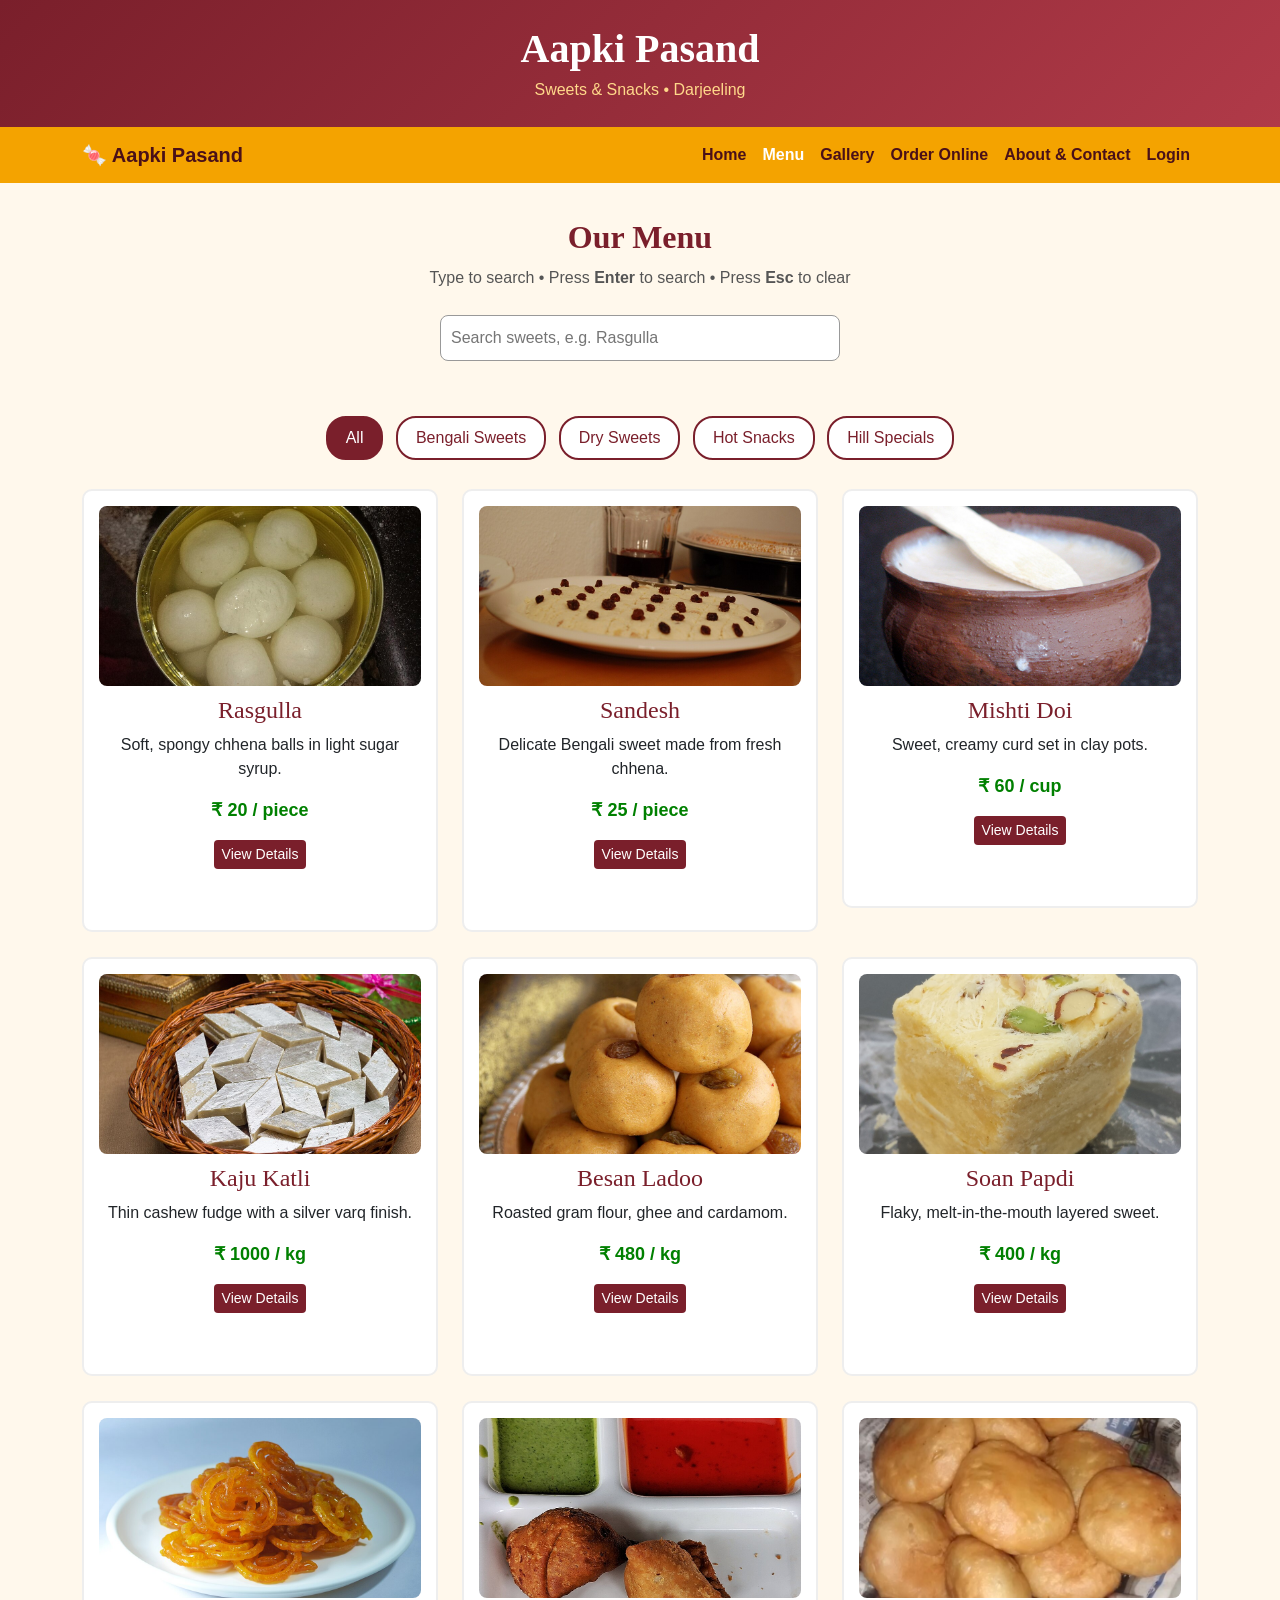
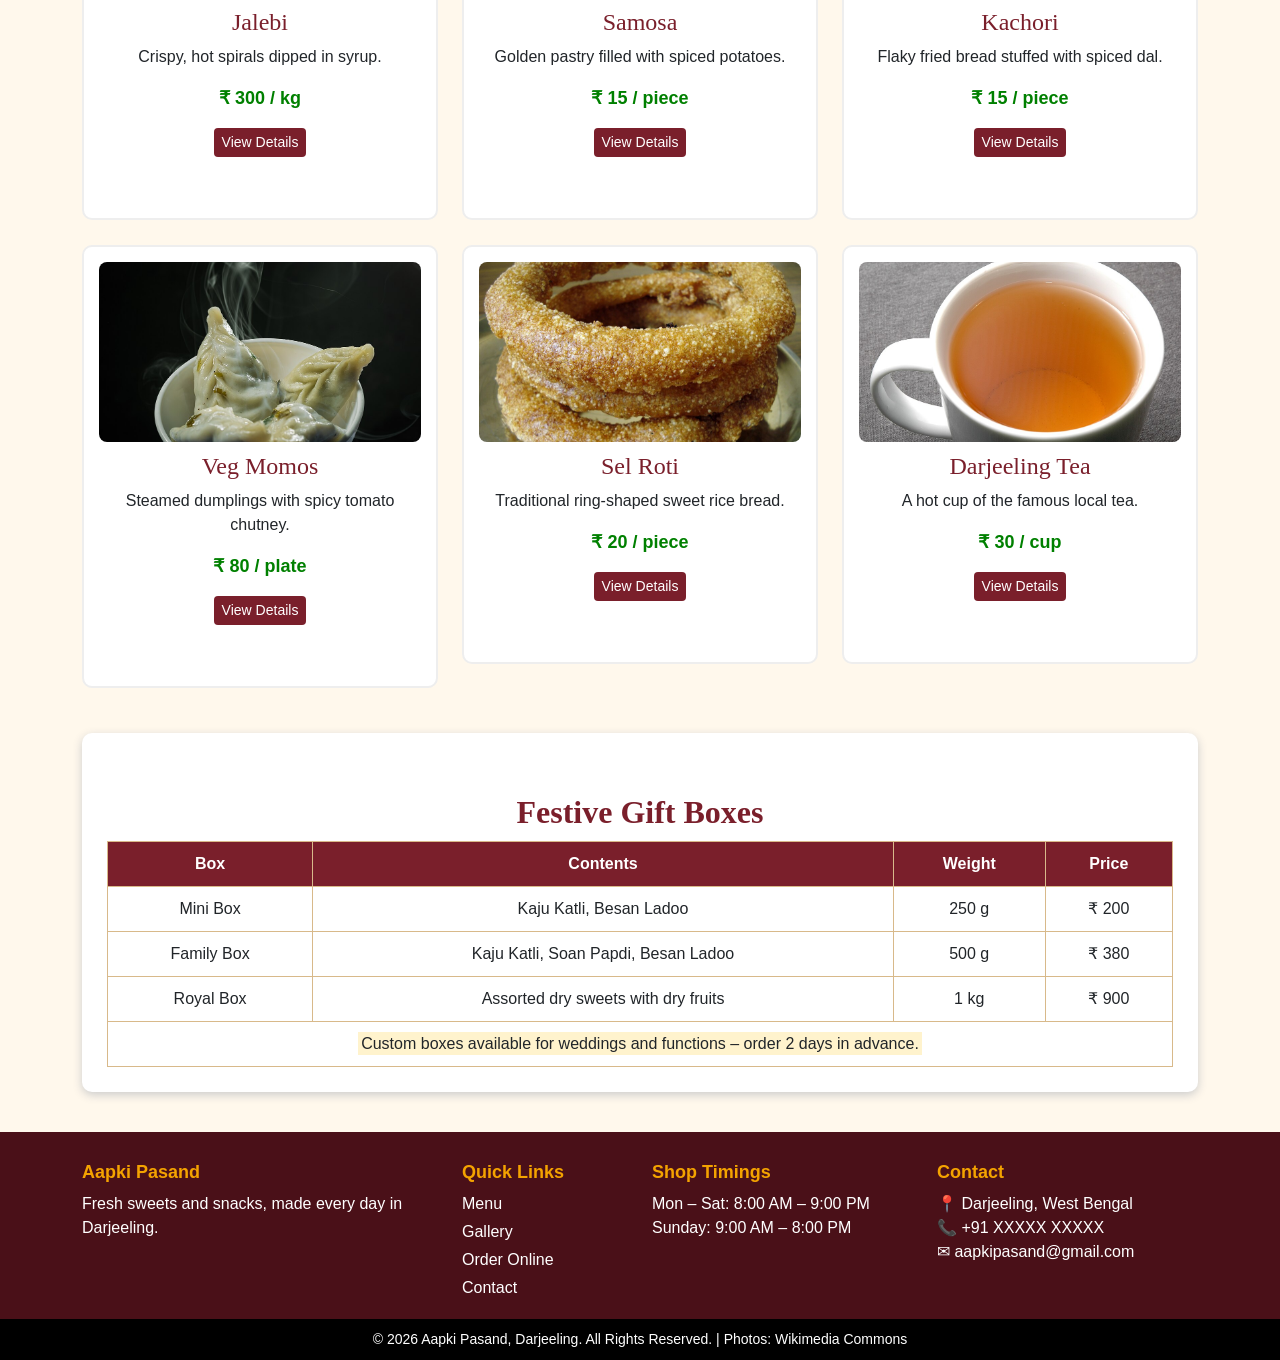
<file: menu.html>
<!DOCTYPE html>
<html lang="en">
<head>
    <meta charset="UTF-8">
    <meta name="viewport" content="width=device-width, initial-scale=1.0">
    <title>Aapki Pasand - Our Menu</title>

    <!-- Bootstrap CSS CDN -->
    <link href="https://cdn.jsdelivr.net/npm/bootstrap@5.3.3/dist/css/bootstrap.min.css" rel="stylesheet">
    <link href="style.css" rel="stylesheet">

    <style>
        .search-box {
            display: flex;
            justify-content: center;
            align-items: center;
            gap: 10px;
            margin-top: 20px;
        }

        #searchInput {
            width: 400px;
            padding: 10px;
            border: 1px solid #999;
            border-radius: 8px;
            font-size: 16px;
            outline: none;
        }

        #searchInput:focus {
            border: 2px solid #f4a300;
        }

        #searchMessage {
            text-align: center;
            font-weight: bold;
            color: #7a1f2b;
            margin-top: 10px;
            height: 25px;
        }

        .category-buttons {
            text-align: center;
            margin: 15px 0 25px 0;
        }

        .category-btn {
            padding: 8px 18px;
            margin: 4px;
            border: 2px solid #7a1f2b;
            border-radius: 20px;
            background-color: white;
            color: #7a1f2b;
            cursor: pointer;
        }

        .category-btn.selected {
            background-color: #7a1f2b;
            color: white;
        }

        .sweet-card {
            background-color: white;
            border: 2px solid #eee;
            border-radius: 10px;
            padding: 15px;
            text-align: center;
            margin-bottom: 25px;
        }

        .sweet-card img {
            width: 100%;
            height: 180px;
            object-fit: cover;
            border-radius: 8px;
            background-color: #f3e2c7;
        }

        .sweet-card h4 {
            color: #7a1f2b;
            margin-top: 10px;
            font-family: Georgia, serif;
        }

        .price {
            font-weight: bold;
            color: green;
            font-size: 18px;
        }

        .details {
            margin-top: 10px;
            font-size: 14px;
            color: #555;
            height: 20px;
        }
    </style>
</head>
<body>

    <header>
        <h1>Aapki Pasand</h1>
        <p>Sweets &amp; Snacks &bull; Darjeeling</p>
    </header>

    <nav class="navbar navbar-expand-lg navbar-light navbar-custom">
        <div class="container">
            <a class="navbar-brand" href="index.html">🍬 Aapki Pasand</a>
            <button class="navbar-toggler" type="button"
                    data-bs-toggle="collapse"
                    data-bs-target="#navbarNav">
                <span class="navbar-toggler-icon"></span>
            </button>
            <div class="collapse navbar-collapse" id="navbarNav">
                <ul class="navbar-nav ms-auto">
                    <li class="nav-item"><a class="nav-link" href="index.html">Home</a></li>
                    <li class="nav-item"><a class="nav-link active" href="menu.html">Menu</a></li>
                    <li class="nav-item"><a class="nav-link" href="gallery.html">Gallery</a></li>
                    <li class="nav-item"><a class="nav-link" href="order.html">Order Online</a></li>
                    <li class="nav-item"><a class="nav-link" href="about.html">About &amp; Contact</a></li>
                    <li class="nav-item"><a class="nav-link" href="login.html">Login</a></li>
                </ul>
            </div>
        </div>
    </nav>

    <main class="container">

        <h2 class="section-title">Our Menu</h2>
        <p class="sub-title">Type to search &bull; Press <b>Enter</b> to search &bull; Press <b>Esc</b> to clear</p>

        <!-- Search box (keyboard events) -->
        <div class="search-box">
            <input type="text" id="searchInput" placeholder="Search sweets, e.g. Rasgulla">
        </div>
        <p id="searchMessage"></p>

        <!-- Category buttons (click events) -->
        <div class="category-buttons">
            <button class="category-btn selected" id="all">All</button>
            <button class="category-btn" id="bengali">Bengali Sweets</button>
            <button class="category-btn" id="dry">Dry Sweets</button>
            <button class="category-btn" id="snacks">Hot Snacks</button>
            <button class="category-btn" id="hill">Hill Specials</button>
        </div>

        <!-- Menu cards (Bootstrap grid) -->
        <div class="row">

            <div class="col-md-4 col-sm-6 item bengali">
                <div class="sweet-card">
                    <img src="images/rasgulla.jpg" alt="Rasgulla">
                    <h4 class="sweet-name">Rasgulla</h4>
                    <p>Soft, spongy chhena balls in light sugar syrup.</p>
                    <p class="price">₹ 20 / piece</p>
                    <button class="btn btn-shop btn-sm detail-btn">View Details</button>
                    <p class="details"></p>
                </div>
            </div>

            <div class="col-md-4 col-sm-6 item bengali">
                <div class="sweet-card">
                    <img src="images/sandesh.jpg" alt="Sandesh">
                    <h4 class="sweet-name">Sandesh</h4>
                    <p>Delicate Bengali sweet made from fresh chhena.</p>
                    <p class="price">₹ 25 / piece</p>
                    <button class="btn btn-shop btn-sm detail-btn">View Details</button>
                    <p class="details"></p>
                </div>
            </div>

            <div class="col-md-4 col-sm-6 item bengali">
                <div class="sweet-card">
                    <img src="images/mishti-doi.jpg" alt="Mishti Doi">
                    <h4 class="sweet-name">Mishti Doi</h4>
                    <p>Sweet, creamy curd set in clay pots.</p>
                    <p class="price">₹ 60 / cup</p>
                    <button class="btn btn-shop btn-sm detail-btn">View Details</button>
                    <p class="details"></p>
                </div>
            </div>

            <div class="col-md-4 col-sm-6 item dry">
                <div class="sweet-card">
                    <img src="images/kaju-katli.jpg" alt="Kaju Katli">
                    <h4 class="sweet-name">Kaju Katli</h4>
                    <p>Thin cashew fudge with a silver varq finish.</p>
                    <p class="price">₹ 1000 / kg</p>
                    <button class="btn btn-shop btn-sm detail-btn">View Details</button>
                    <p class="details"></p>
                </div>
            </div>

            <div class="col-md-4 col-sm-6 item dry">
                <div class="sweet-card">
                    <img src="images/besan-ladoo.jpg" alt="Besan Ladoo">
                    <h4 class="sweet-name">Besan Ladoo</h4>
                    <p>Roasted gram flour, ghee and cardamom.</p>
                    <p class="price">₹ 480 / kg</p>
                    <button class="btn btn-shop btn-sm detail-btn">View Details</button>
                    <p class="details"></p>
                </div>
            </div>

            <div class="col-md-4 col-sm-6 item dry">
                <div class="sweet-card">
                    <img src="images/soan-papdi.jpg" alt="Soan Papdi">
                    <h4 class="sweet-name">Soan Papdi</h4>
                    <p>Flaky, melt-in-the-mouth layered sweet.</p>
                    <p class="price">₹ 400 / kg</p>
                    <button class="btn btn-shop btn-sm detail-btn">View Details</button>
                    <p class="details"></p>
                </div>
            </div>

            <div class="col-md-4 col-sm-6 item snacks">
                <div class="sweet-card">
                    <img src="images/jalebi.jpg" alt="Jalebi">
                    <h4 class="sweet-name">Jalebi</h4>
                    <p>Crispy, hot spirals dipped in syrup.</p>
                    <p class="price">₹ 300 / kg</p>
                    <button class="btn btn-shop btn-sm detail-btn">View Details</button>
                    <p class="details"></p>
                </div>
            </div>

            <div class="col-md-4 col-sm-6 item snacks">
                <div class="sweet-card">
                    <img src="images/samosa.jpg" alt="Samosa">
                    <h4 class="sweet-name">Samosa</h4>
                    <p>Golden pastry filled with spiced potatoes.</p>
                    <p class="price">₹ 15 / piece</p>
                    <button class="btn btn-shop btn-sm detail-btn">View Details</button>
                    <p class="details"></p>
                </div>
            </div>

            <div class="col-md-4 col-sm-6 item snacks">
                <div class="sweet-card">
                    <img src="images/kachori.jpg" alt="Kachori">
                    <h4 class="sweet-name">Kachori</h4>
                    <p>Flaky fried bread stuffed with spiced dal.</p>
                    <p class="price">₹ 15 / piece</p>
                    <button class="btn btn-shop btn-sm detail-btn">View Details</button>
                    <p class="details"></p>
                </div>
            </div>

            <div class="col-md-4 col-sm-6 item hill">
                <div class="sweet-card">
                    <img src="images/momos.jpg" alt="Veg Momos">
                    <h4 class="sweet-name">Veg Momos</h4>
                    <p>Steamed dumplings with spicy tomato chutney.</p>
                    <p class="price">₹ 80 / plate</p>
                    <button class="btn btn-shop btn-sm detail-btn">View Details</button>
                    <p class="details"></p>
                </div>
            </div>

            <div class="col-md-4 col-sm-6 item hill">
                <div class="sweet-card">
                    <img src="images/sel-roti.jpg" alt="Sel Roti">
                    <h4 class="sweet-name">Sel Roti</h4>
                    <p>Traditional ring-shaped sweet rice bread.</p>
                    <p class="price">₹ 20 / piece</p>
                    <button class="btn btn-shop btn-sm detail-btn">View Details</button>
                    <p class="details"></p>
                </div>
            </div>

            <div class="col-md-4 col-sm-6 item hill">
                <div class="sweet-card">
                    <img src="images/darjeeling-tea.jpg" alt="Darjeeling Tea">
                    <h4 class="sweet-name">Darjeeling Tea</h4>
                    <p>A hot cup of the famous local tea.</p>
                    <p class="price">₹ 30 / cup</p>
                    <button class="btn btn-shop btn-sm detail-btn">View Details</button>
                    <p class="details"></p>
                </div>
            </div>

        </div>

        <!-- Gift box table (HTML table with colspan) -->
        <div class="box">
            <h2 class="section-title">Festive Gift Boxes</h2>
            <table class="shop-table">
                <tr>
                    <th>Box</th>
                    <th>Contents</th>
                    <th>Weight</th>
                    <th>Price</th>
                </tr>
                <tr>
                    <td>Mini Box</td>
                    <td>Kaju Katli, Besan Ladoo</td>
                    <td>250 g</td>
                    <td>₹ 200</td>
                </tr>
                <tr>
                    <td>Family Box</td>
                    <td>Kaju Katli, Soan Papdi, Besan Ladoo</td>
                    <td>500 g</td>
                    <td>₹ 380</td>
                </tr>
                <tr>
                    <td>Royal Box</td>
                    <td>Assorted dry sweets with dry fruits</td>
                    <td>1 kg</td>
                    <td>₹ 900</td>
                </tr>
                <tr>
                    <td colspan="4"><mark>Custom boxes available for weddings and functions &ndash; order 2 days in advance.</mark></td>
                </tr>
            </table>
        </div>

    </main>

    <footer class="site-footer">
        <div class="container">
            <div class="row">
                <div class="col-md-4">
                    <h4>Aapki Pasand</h4>
                    <p>Fresh sweets and snacks, made every day in Darjeeling.</p>
                </div>
                <div class="col-md-2">
                    <h4>Quick Links</h4>
                    <a href="menu.html">Menu</a>
                    <a href="gallery.html">Gallery</a>
                    <a href="order.html">Order Online</a>
                    <a href="about.html">Contact</a>
                </div>
                <div class="col-md-3">
                    <h4>Shop Timings</h4>
                    <p>Mon &ndash; Sat: 8:00 AM &ndash; 9:00 PM<br>Sunday: 9:00 AM &ndash; 8:00 PM</p>
                </div>
                <div class="col-md-3">
                    <h4>Contact</h4>
                    <p>📍 Darjeeling, West Bengal<br>📞 +91 XXXXX XXXXX<br>✉ aapkipasand@gmail.com</p>
                </div>
            </div>
        </div>
    </footer>
    <div class="copyright">&copy; 2026 Aapki Pasand, Darjeeling. All Rights Reserved. | Photos: Wikimedia Commons</div>

    <script>
        const searchInput = document.getElementById("searchInput");
        const searchMessage = document.getElementById("searchMessage");
        const items = document.querySelectorAll(".item");
        const cards = document.querySelectorAll(".sweet-card");
        const detailButtons = document.querySelectorAll(".detail-btn");
        const detailTexts = document.querySelectorAll(".details");
        const categoryButtons = document.querySelectorAll(".category-btn");

        let selectedCategory = "all";

        // Extra details shown when "View Details" is clicked (same order as the cards)
        const details = [
            "Best within 2 days | Keep refrigerated",
            "Best within 2 days | Available daily",
            "Best within 3 days | Keep refrigerated",
            "Shelf life 10 days | Great for gifting",
            "Shelf life 10 days | Made with pure ghee",
            "Shelf life 15 days | Great for gifting",
            "Served hot | Every morning and evening",
            "Served hot | Comes with green chutney",
            "Served hot | Comes with aloo sabzi",
            "Served hot | 8 pieces per plate",
            "Freshly made | Popular during Dashain and Tihar",
            "Freshly brewed | Hill-grown Darjeeling leaves"
        ];

        // Show or hide cards based on search text and selected category
        function filterMenu() {
            let text = searchInput.value.toLowerCase();
            let count = 0;

            items.forEach(function (item) {
                let name = item.querySelector(".sweet-name").innerHTML.toLowerCase();
                let matchesText = name.includes(text);
                let matchesCategory = (selectedCategory == "all" || item.classList.contains(selectedCategory));

                if (matchesText && matchesCategory) {
                    item.style.display = "block";
                    count++;
                }
                else {
                    item.style.display = "none";
                }
            });

            return count;
        }

        // Keyboard events on the search box
        searchInput.addEventListener("keyup", function (event) {

            if (event.key === "Escape") {
                searchInput.value = "";
                searchInput.style.backgroundColor = "white";
                searchMessage.innerHTML = "";
                filterMenu();
                return;
            }

            if (searchInput.value.length > 0) {
                searchInput.style.backgroundColor = "#fff3d6";
            }
            else {
                searchInput.style.backgroundColor = "white";
            }

            let count = filterMenu();

            if (event.key === "Enter") {
                searchMessage.innerHTML = "Searching for: " + searchInput.value;
            }
            else if (count == 0) {
                searchMessage.innerHTML = "No sweets found";
            }
            else {
                searchMessage.innerHTML = count + " item(s) found";
            }
        });

        // Click events on category buttons
        categoryButtons.forEach(function (button) {
            button.addEventListener("click", function () {
                categoryButtons.forEach(function (b) {
                    b.classList.remove("selected");
                });
                this.classList.add("selected");
                selectedCategory = this.id;
                let count = filterMenu();
                searchMessage.innerHTML = count + " item(s) found";
            });
        });

        // Mouse events: highlight a card on hover
        cards.forEach(function (card) {
            card.addEventListener("mouseover", function () {
                card.style.borderColor = "#f4a300";
                card.style.backgroundColor = "#fff3d6";
            });
            card.addEventListener("mouseout", function () {
                card.style.borderColor = "#eee";
                card.style.backgroundColor = "white";
            });
        });

        // Click event: show details of a sweet
        for (let i = 0; i < detailButtons.length; i++) {
            detailButtons[i].addEventListener("click", function () {
                detailTexts[i].innerHTML = details[i];
            });
        }
    </script>

    <script src="https://cdn.jsdelivr.net/npm/bootstrap@5.3.3/dist/js/bootstrap.bundle.min.js"></script>

</body>
</html>
</file>
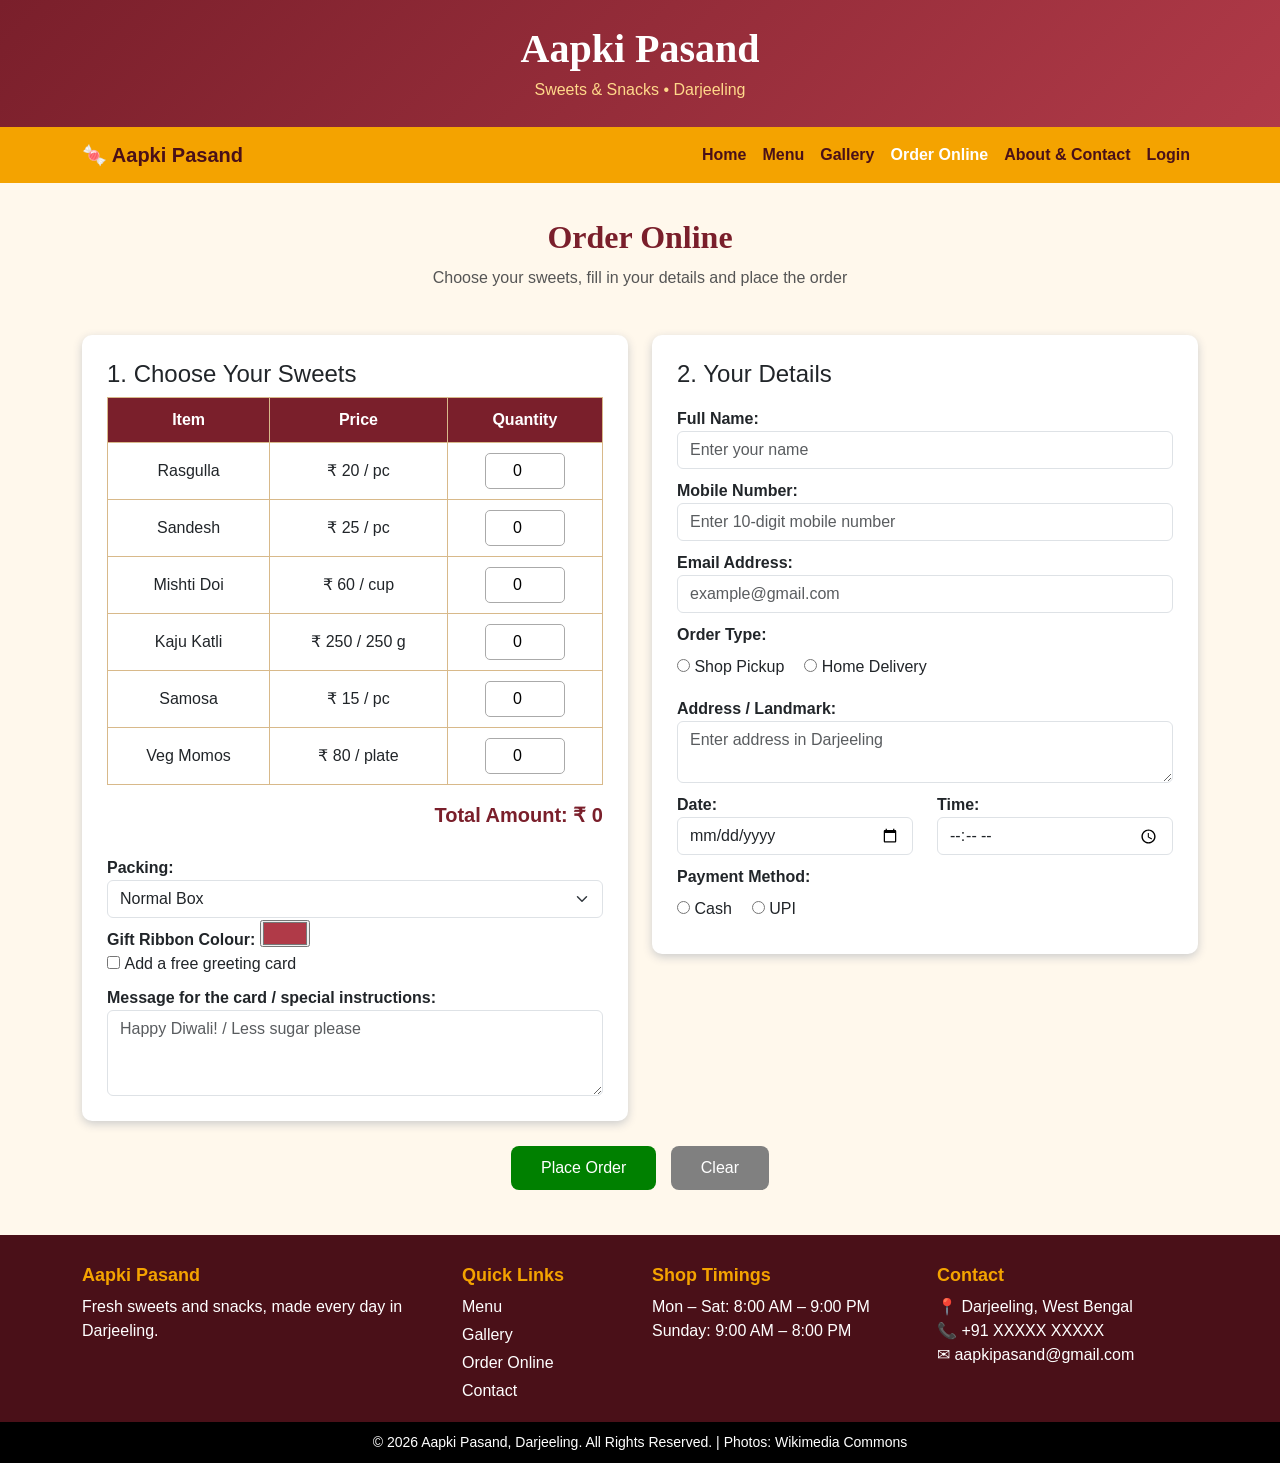
<file: order.html>
<!DOCTYPE html>
<html lang="en">
<head>
    <meta charset="UTF-8">
    <meta name="viewport" content="width=device-width, initial-scale=1.0">
    <title>Aapki Pasand - Order Online</title>

    <!-- Bootstrap CSS CDN -->
    <link href="https://cdn.jsdelivr.net/npm/bootstrap@5.3.3/dist/css/bootstrap.min.css" rel="stylesheet">
    <link href="style.css" rel="stylesheet">

    <style>
        label {
            font-weight: bold;
            margin-top: 10px;
        }

        .form-control:focus,
        .form-select:focus {
            border: 2px solid #f4a300;
            box-shadow: none;
        }

        .qty {
            width: 80px;
            padding: 5px;
            border: 1px solid #aaa;
            border-radius: 5px;
            text-align: center;
        }

        #totalAmount {
            text-align: right;
            font-size: 20px;
            font-weight: bold;
            color: #7a1f2b;
            margin-top: 15px;
        }

        .radio-group {
            display: flex;
            gap: 20px;
            padding: 8px 0;
        }

        .radio-group label,
        .check-label {
            font-weight: normal;
            margin-top: 0;
        }

        input[type="submit"],
        input[type="reset"] {
            padding: 10px 30px;
            margin: 5px;
            border: none;
            border-radius: 8px;
            color: white;
            cursor: pointer;
        }

        input[type="submit"] {
            background-color: green;
        }

        input[type="reset"] {
            background-color: gray;
        }

        input[type="submit"]:hover,
        input[type="reset"]:hover {
            opacity: 0.8;
        }

        #output {
            margin-top: 20px;
        }
    </style>
</head>
<body>

    <header>
        <h1>Aapki Pasand</h1>
        <p>Sweets &amp; Snacks &bull; Darjeeling</p>
    </header>

    <nav class="navbar navbar-expand-lg navbar-light navbar-custom">
        <div class="container">
            <a class="navbar-brand" href="index.html">🍬 Aapki Pasand</a>
            <button class="navbar-toggler" type="button"
                    data-bs-toggle="collapse"
                    data-bs-target="#navbarNav">
                <span class="navbar-toggler-icon"></span>
            </button>
            <div class="collapse navbar-collapse" id="navbarNav">
                <ul class="navbar-nav ms-auto">
                    <li class="nav-item"><a class="nav-link" href="index.html">Home</a></li>
                    <li class="nav-item"><a class="nav-link" href="menu.html">Menu</a></li>
                    <li class="nav-item"><a class="nav-link" href="gallery.html">Gallery</a></li>
                    <li class="nav-item"><a class="nav-link active" href="order.html">Order Online</a></li>
                    <li class="nav-item"><a class="nav-link" href="about.html">About &amp; Contact</a></li>
                    <li class="nav-item"><a class="nav-link" href="login.html">Login</a></li>
                </ul>
            </div>
        </div>
    </nav>

    <main class="container">

        <h2 class="section-title">Order Online</h2>
        <p class="sub-title">Choose your sweets, fill in your details and place the order</p>

        <form onsubmit="return placeOrder()">

            <input type="hidden" name="shopId" value="AP-DJ-01">

            <div class="row">

                <!-- Left: choose sweets -->
                <div class="col-md-6">
                    <div class="box">
                        <h4>1. Choose Your Sweets</h4>
                        <table class="shop-table">
                            <tr>
                                <th>Item</th>
                                <th>Price</th>
                                <th>Quantity</th>
                            </tr>
                            <tr>
                                <td>Rasgulla</td>
                                <td>₹ 20 / pc</td>
                                <td><input type="number" class="qty" id="qty0" min="0" max="100" value="0"></td>
                            </tr>
                            <tr>
                                <td>Sandesh</td>
                                <td>₹ 25 / pc</td>
                                <td><input type="number" class="qty" id="qty1" min="0" max="100" value="0"></td>
                            </tr>
                            <tr>
                                <td>Mishti Doi</td>
                                <td>₹ 60 / cup</td>
                                <td><input type="number" class="qty" id="qty2" min="0" max="50" value="0"></td>
                            </tr>
                            <tr>
                                <td>Kaju Katli</td>
                                <td>₹ 250 / 250 g</td>
                                <td><input type="number" class="qty" id="qty3" min="0" max="20" value="0"></td>
                            </tr>
                            <tr>
                                <td>Samosa</td>
                                <td>₹ 15 / pc</td>
                                <td><input type="number" class="qty" id="qty4" min="0" max="100" value="0"></td>
                            </tr>
                            <tr>
                                <td>Veg Momos</td>
                                <td>₹ 80 / plate</td>
                                <td><input type="number" class="qty" id="qty5" min="0" max="20" value="0"></td>
                            </tr>
                        </table>

                        <p id="totalAmount">Total Amount: ₹ 0</p>
                        <div id="itemsError" class="error"></div>

                        <label for="box">Packing:</label>
                        <select id="box" class="form-select">
                            <option value="Normal Box">Normal Box</option>
                            <option value="Gift Box">Gift Box</option>
                            <option value="Clay Pot (for sweets in syrup)">Clay Pot (for sweets in syrup)</option>
                        </select>

                        <label for="ribbon">Gift Ribbon Colour:</label>
                        <input type="color" id="ribbon" value="#b03a48">

                        <br>
                        <input type="checkbox" id="giftCard">
                        <label for="giftCard" class="check-label">Add a free greeting card</label>

                        <label for="note">Message for the card / special instructions:</label>
                        <textarea id="note" class="form-control" rows="3" placeholder="Happy Diwali! / Less sugar please"></textarea>
                    </div>
                </div>

                <!-- Right: customer details -->
                <div class="col-md-6">
                    <div class="box">
                        <h4>2. Your Details</h4>

                        <label for="name">Full Name:</label>
                        <input type="text" id="name" class="form-control" placeholder="Enter your name" maxlength="50">
                        <div id="nameError" class="error"></div>

                        <label for="mobile">Mobile Number:</label>
                        <input type="tel" id="mobile" class="form-control" placeholder="Enter 10-digit mobile number" maxlength="10">
                        <div id="mobileError" class="error"></div>

                        <label for="email">Email Address:</label>
                        <input type="email" id="email" class="form-control" placeholder="example@gmail.com">
                        <div id="emailError" class="error"></div>

                        <label>Order Type:</label>
                        <div class="radio-group">
                            <label><input type="radio" name="orderType" value="Shop Pickup"> Shop Pickup</label>
                            <label><input type="radio" name="orderType" value="Home Delivery"> Home Delivery</label>
                        </div>
                        <div id="typeError" class="error"></div>

                        <label for="address">Address / Landmark:</label>
                        <textarea id="address" class="form-control" rows="2" placeholder="Enter address in Darjeeling"></textarea>
                        <div id="addressError" class="error"></div>

                        <div class="row">
                            <div class="col-6">
                                <label for="date">Date:</label>
                                <input type="date" id="date" class="form-control">
                            </div>
                            <div class="col-6">
                                <label for="time">Time:</label>
                                <input type="time" id="time" class="form-control">
                            </div>
                        </div>
                        <div id="dateError" class="error"></div>

                        <label>Payment Method:</label>
                        <div class="radio-group">
                            <label><input type="radio" name="payment" value="Cash"> Cash</label>
                            <label><input type="radio" name="payment" value="UPI"> UPI</label>
                        </div>
                        <div id="paymentError" class="error"></div>
                    </div>
                </div>

            </div>

            <div class="text-center">
                <input type="submit" value="Place Order">
                <input type="reset" value="Clear" onclick="clearOrder()">
            </div>
        </form>

        <!-- Order summary appears here -->
        <div id="output"></div>

    </main>

    <footer class="site-footer">
        <div class="container">
            <div class="row">
                <div class="col-md-4">
                    <h4>Aapki Pasand</h4>
                    <p>Fresh sweets and snacks, made every day in Darjeeling.</p>
                </div>
                <div class="col-md-2">
                    <h4>Quick Links</h4>
                    <a href="menu.html">Menu</a>
                    <a href="gallery.html">Gallery</a>
                    <a href="order.html">Order Online</a>
                    <a href="about.html">Contact</a>
                </div>
                <div class="col-md-3">
                    <h4>Shop Timings</h4>
                    <p>Mon &ndash; Sat: 8:00 AM &ndash; 9:00 PM<br>Sunday: 9:00 AM &ndash; 8:00 PM</p>
                </div>
                <div class="col-md-3">
                    <h4>Contact</h4>
                    <p>📍 Darjeeling, West Bengal<br>📞 +91 XXXXX XXXXX<br>✉ aapkipasand@gmail.com</p>
                </div>
            </div>
        </div>
    </footer>
    <div class="copyright">&copy; 2026 Aapki Pasand, Darjeeling. All Rights Reserved. | Photos: Wikimedia Commons</div>

    <script>
        // Item names and prices (same order as the table rows)
        const itemNames = ["Rasgulla", "Sandesh", "Mishti Doi", "Kaju Katli (250 g)", "Samosa", "Veg Momos"];
        const itemPrices = [20, 25, 60, 250, 15, 80];

        const qtyInputs = document.querySelectorAll(".qty");
        const totalAmount = document.getElementById("totalAmount");

        // Calculate the total whenever a quantity changes
        function calculateTotal() {
            let total = 0;
            for (let i = 0; i < qtyInputs.length; i++) {
                let qty = Number(qtyInputs[i].value);
                total = total + qty * itemPrices[i];
            }
            totalAmount.innerHTML = "Total Amount: ₹ " + total;
            return total;
        }

        qtyInputs.forEach(function (input) {
            input.addEventListener("keyup", calculateTotal);
            input.addEventListener("click", calculateTotal);
        });

        function clearErrors() {
            const errors = document.querySelectorAll(".error");
            errors.forEach(function (e) {
                e.innerHTML = "";
            });
            document.getElementById("output").innerHTML = "";
        }

        function clearOrder() {
            clearErrors();
            totalAmount.innerHTML = "Total Amount: ₹ 0";
        }

        function placeOrder() {
            clearErrors();

            let name = document.getElementById("name").value;
            let mobile = document.getElementById("mobile").value;
            let email = document.getElementById("email").value;
            let address = document.getElementById("address").value;
            let date = document.getElementById("date").value;
            let time = document.getElementById("time").value;
            let box = document.getElementById("box").value;
            let note = document.getElementById("note").value;
            let giftCard = document.getElementById("giftCard").checked;
            let orderType = document.querySelector('input[name="orderType"]:checked');
            let payment = document.querySelector('input[name="payment"]:checked');

            let namePattern = /^[A-Za-z ]+$/;
            let mobilePattern = /^[0-9]{10}$/;
            let emailPattern = /^[^\s@]+@[^\s@]+\.[^\s@]+$/;

            let valid = true;
            let total = calculateTotal();

            if (total == 0) {
                document.getElementById("itemsError").innerHTML = "Please select at least one item";
                valid = false;
            }

            if (name == "") {
                document.getElementById("nameError").innerHTML = "Name is required";
                valid = false;
            }
            else if (!namePattern.test(name)) {
                document.getElementById("nameError").innerHTML = "Name should contain only alphabets and spaces";
                valid = false;
            }

            if (!mobilePattern.test(mobile)) {
                document.getElementById("mobileError").innerHTML = "Enter a valid 10-digit mobile number";
                valid = false;
            }

            if (email == "") {
                document.getElementById("emailError").innerHTML = "Email is required";
                valid = false;
            }
            else if (!emailPattern.test(email)) {
                document.getElementById("emailError").innerHTML = "Enter a valid email ID";
                valid = false;
            }

            if (orderType == null) {
                document.getElementById("typeError").innerHTML = "Please select pickup or delivery";
                valid = false;
            }

            if (address == "") {
                document.getElementById("addressError").innerHTML = "Address is required";
                valid = false;
            }

            if (date == "" || time == "") {
                document.getElementById("dateError").innerHTML = "Please select date and time";
                valid = false;
            }

            if (payment == null) {
                document.getElementById("paymentError").innerHTML = "Please select a payment method";
                valid = false;
            }

            if (valid == false) {
                return false;
            }

            // Build the list of ordered items
            let itemRows = "";
            for (let i = 0; i < qtyInputs.length; i++) {
                let qty = Number(qtyInputs[i].value);
                if (qty > 0) {
                    itemRows = itemRows +
                        "<tr><td>" + itemNames[i] + "</td><td>" + qty + "</td><td>₹ " + (qty * itemPrices[i]) + "</td></tr>";
                }
            }

            document.getElementById("output").innerHTML =
                "<div class='box'>" +
                "<h2 class='section-title'>Order Summary</h2>" +
                "<table class='shop-table'>" +
                "<tr><th>Item</th><th>Quantity</th><th>Amount</th></tr>" +
                itemRows +
                "<tr><td colspan='2'><b>Total</b></td><td><b>₹ " + total + "</b></td></tr>" +
                "</table><br>" +
                "<b>Name:</b> " + name + "<br>" +
                "<b>Mobile:</b> " + mobile + "<br>" +
                "<b>Email:</b> " + email + "<br>" +
                "<b>Order Type:</b> " + orderType.value + "<br>" +
                "<b>Address:</b> " + address + "<br>" +
                "<b>Date &amp; Time:</b> " + date + " at " + time + "<br>" +
                "<b>Packing:</b> " + box + "<br>" +
                "<b>Greeting Card:</b> " + (giftCard ? "Yes" : "No") + "<br>" +
                "<b>Note:</b> " + note + "<br>" +
                "<b>Payment:</b> " + payment.value +
                "<p class='success'>Thank you! Your order has been placed.</p>" +
                "</div>";

            alert("Order Placed Successfully!");
            return false;
        }
    </script>

    <script src="https://cdn.jsdelivr.net/npm/bootstrap@5.3.3/dist/js/bootstrap.bundle.min.js"></script>

</body>
</html>
</file>
<file: style.css>
/* ===== Common styles for every page of Aapki Pasand ===== */

body {
    margin: 0;
    font-family: Arial, sans-serif;
    background-color: #fff8ec;
}

/* ---------- Header ---------- */
header {
    background: linear-gradient(135deg, #7a1f2b, #b03a48);
    color: white;
    text-align: center;
    padding: 25px;
}

header h1 {
    margin: 0;
    font-family: Georgia, serif;
    font-size: 40px;
    font-weight: bold;
}

header p {
    margin: 5px 0 0 0;
    color: #ffd88a;
    font-size: 16px;
}

/* ---------- Navbar (Bootstrap + custom colours) ---------- */
.navbar-custom {
    background-color: #f4a300;
}

.navbar-custom .navbar-brand,
.navbar-custom .nav-link {
    color: #4a1018;
    font-weight: bold;
}

.navbar-custom .nav-link:hover,
.navbar-custom .nav-link.active {
    color: white;
}

/* ---------- Common boxes and titles ---------- */
.section-title {
    text-align: center;
    color: #7a1f2b;
    font-family: Georgia, serif;
    font-weight: bold;
    margin-top: 35px;
    margin-bottom: 10px;
}

.sub-title {
    text-align: center;
    color: #555;
    margin-bottom: 25px;
}

.box {
    background-color: white;
    padding: 25px;
    margin: 20px 0;
    border-radius: 10px;
    box-shadow: 0 3px 10px #cccccc;
}

.error {
    color: red;
    font-size: 14px;
}

.success {
    color: green;
    font-weight: bold;
    text-align: center;
}

/* ---------- Buttons ---------- */
.btn-shop {
    background-color: #7a1f2b;
    color: white;
    border: none;
}

.btn-shop:hover {
    background-color: #f4a300;
    color: #4a1018;
}

/* ---------- Tables ---------- */
.shop-table {
    width: 100%;
    border-collapse: collapse;
    background-color: white;
}

.shop-table th,
.shop-table td {
    border: 1px solid #d8b98a;
    padding: 10px;
    text-align: center;
}

.shop-table th {
    background-color: #7a1f2b;
    color: white;
}

/* ---------- Footer ---------- */
.site-footer {
    background-color: #4a1018;
    color: white;
    padding: 30px 0 15px 0;
    margin-top: 40px;
}

.site-footer h4 {
    color: #f4a300;
    font-size: 18px;
    font-weight: bold;
}

.site-footer a {
    color: white;
    text-decoration: none;
    display: block;
    margin: 4px 0;
}

.site-footer a:hover {
    color: #f4a300;
}

.copyright {
    background-color: black;
    color: white;
    text-align: center;
    padding: 10px;
    font-size: 14px;
}
</file>
